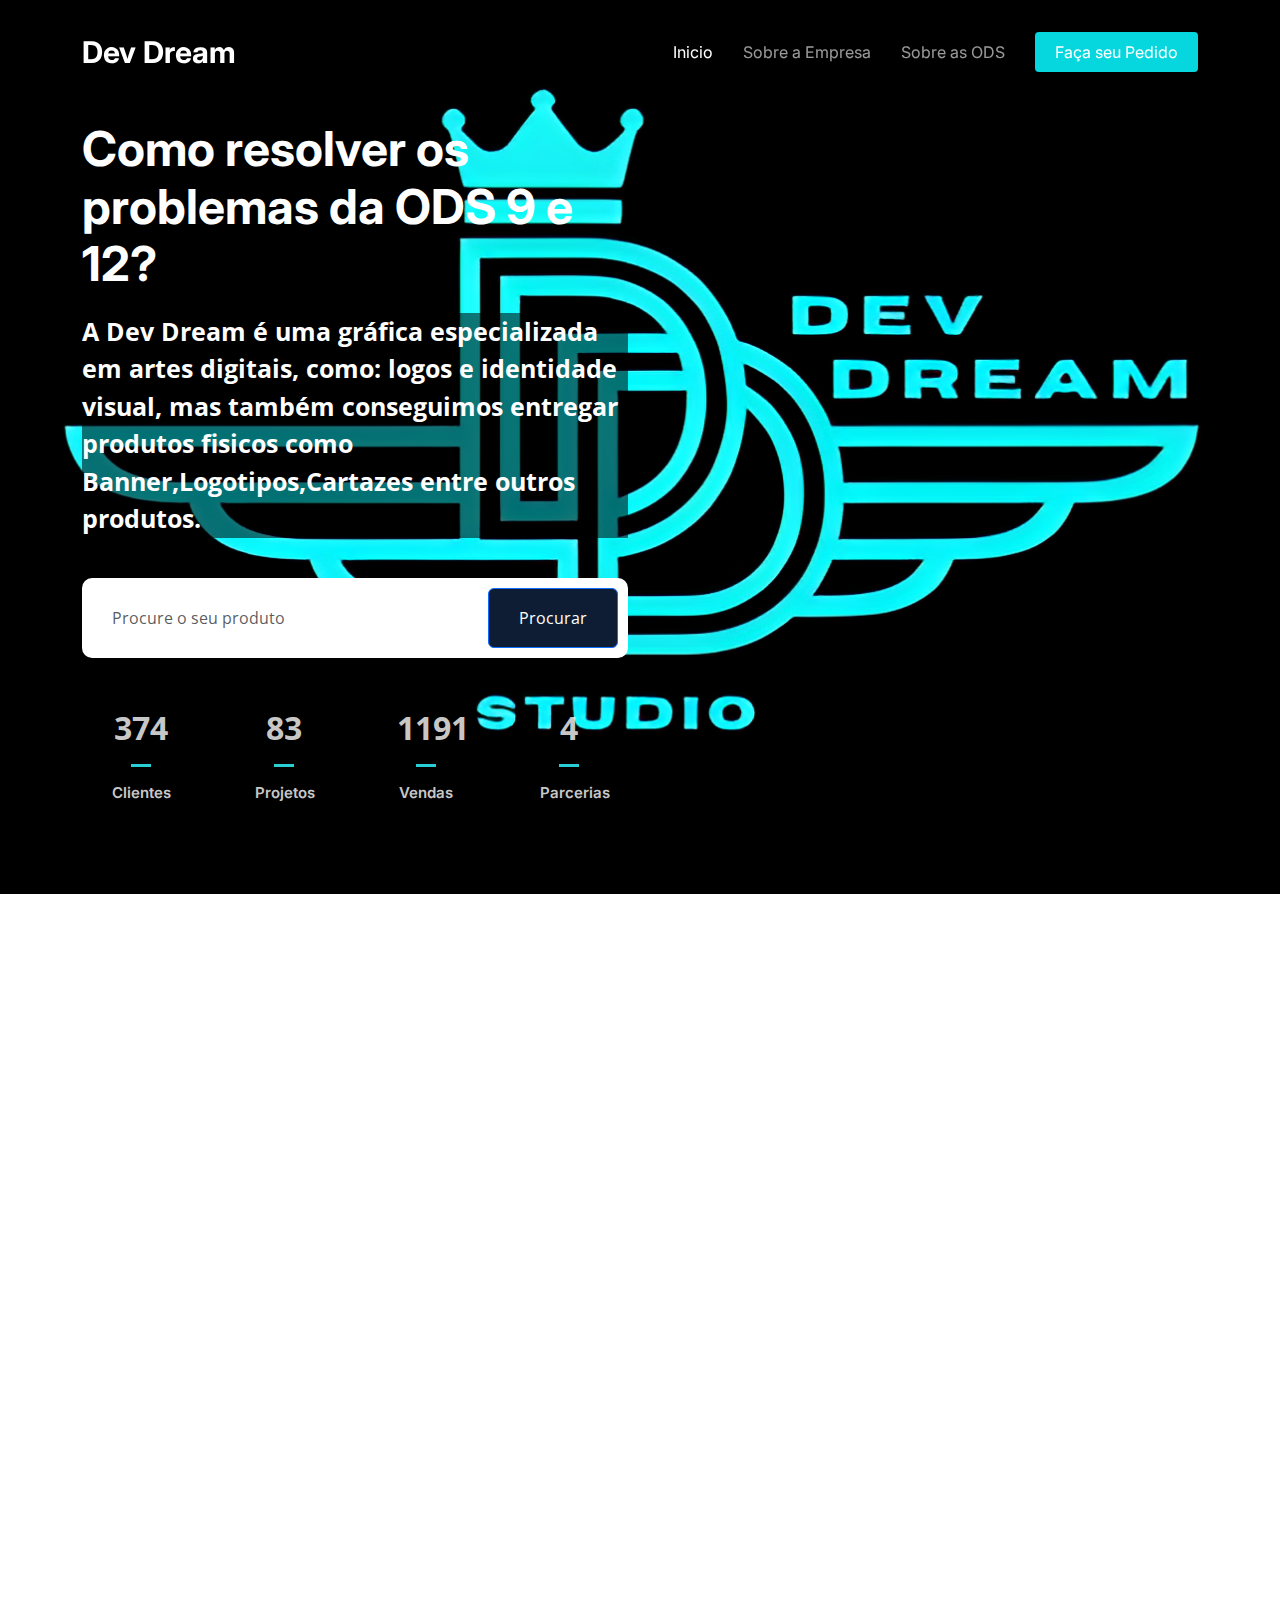
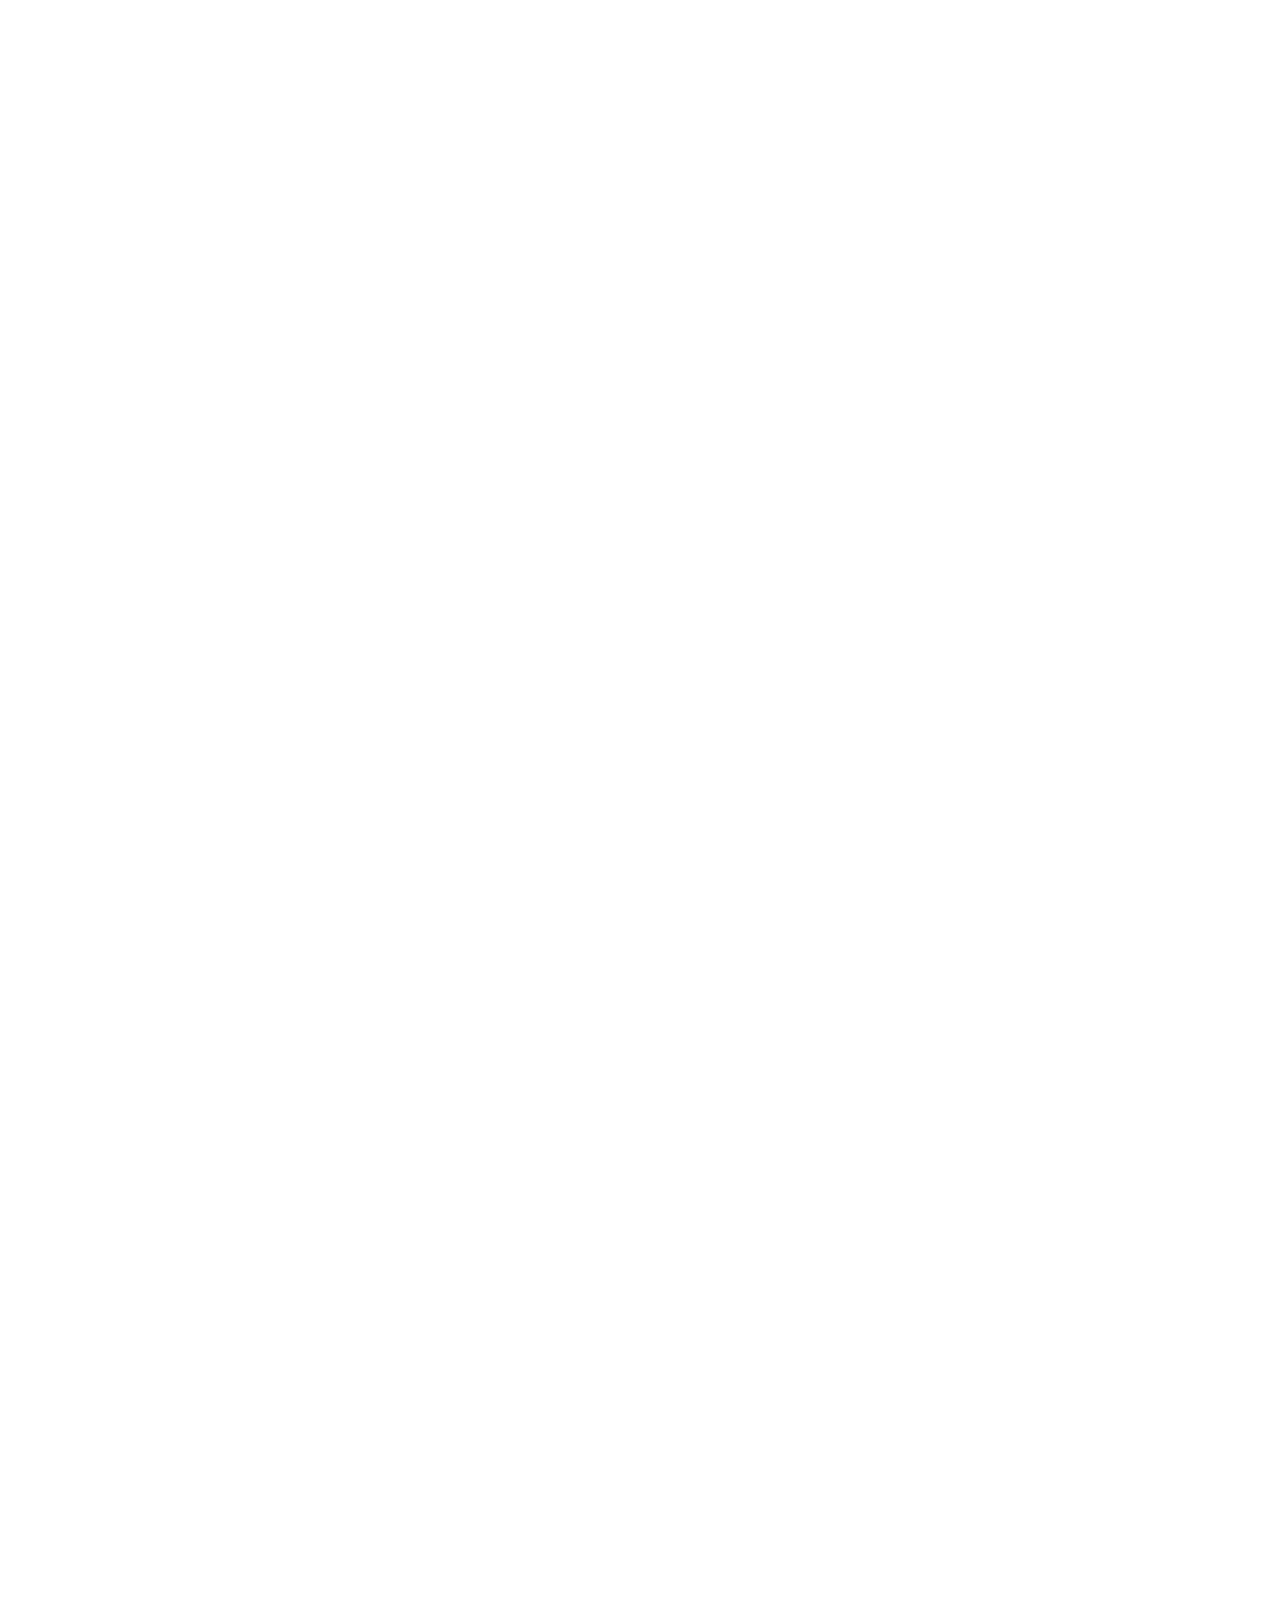
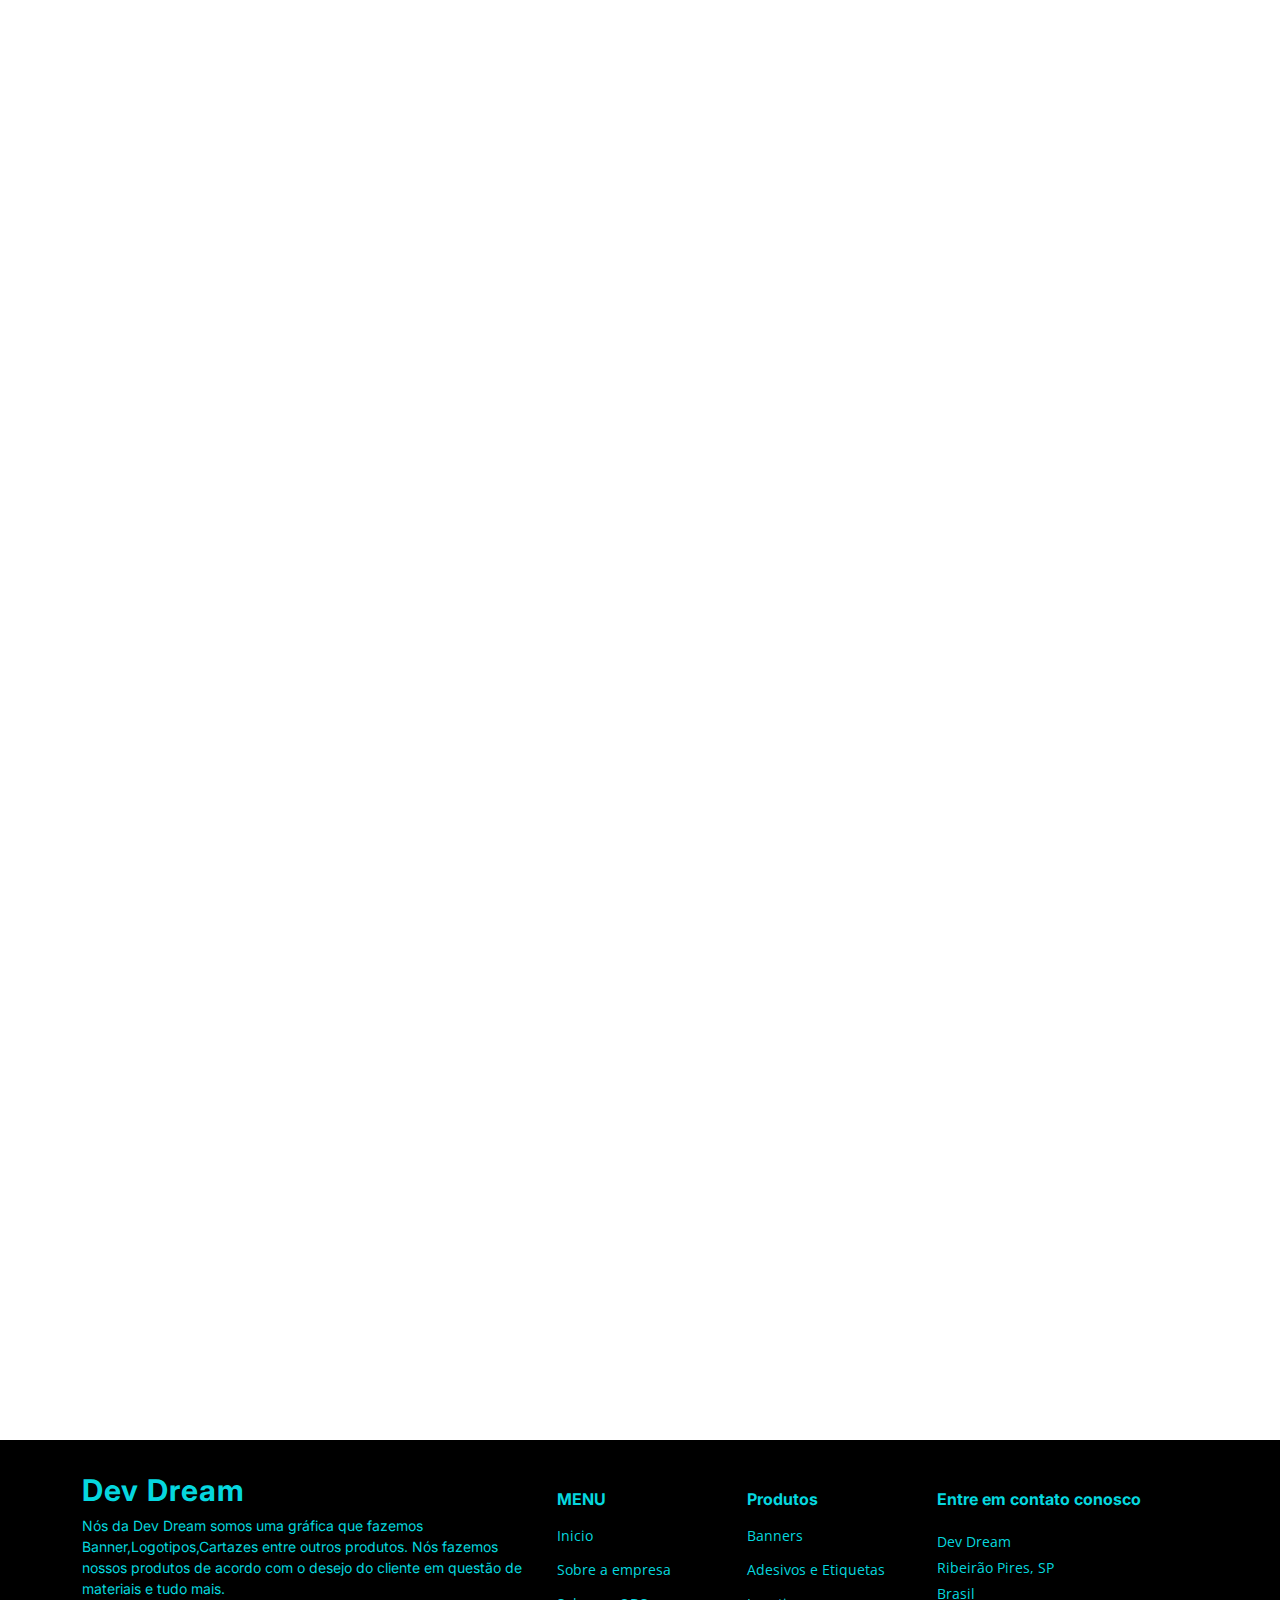
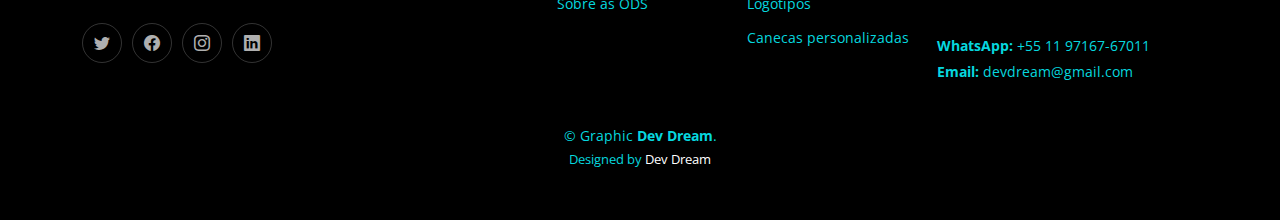
<file: index.html>
<!DOCTYPE html>
<html lang="en">

<head>
  <meta charset="utf-8">
  <meta content="width=device-width, initial-scale=1.0" name="viewport">

  <title>Dev  Dream </title>
  <meta content="" name="description">
  <meta content="" name="keywords">

  <!-- Favicons -->
  <link href="assets/img/Dev  Dreasm.png" rel="icon">
  <link href="assets/img/apple-touch-icon.png" rel="apple-touch-icon">

  <!-- Google Fonts -->
  <link rel="preconnect" href="https://fonts.googleapis.com">
  <link rel="preconnect" href="https://fonts.gstatic.com" crossorigin>
  <link href="https://fonts.googleapis.com/css2?family=Open+Sans:ital,wght@0,300;0,400;0,500;0,600;0,700;1,300;1,400;1,600;1,700&family=Poppins:ital,wght@0,300;0,400;0,500;0,600;0,700;1,300;1,400;1,500;1,600;1,700&family=Inter:ital,wght@0,300;0,400;0,500;0,600;0,700;1,300;1,400;1,500;1,600;1,700&display=swap" rel="stylesheet">

  <!-- Vendor CSS Files -->
  <link href="assets/vendor/bootstrap/css/bootstrap.min.css" rel="stylesheet">
  <link href="assets/vendor/bootstrap-icons/bootstrap-icons.css" rel="stylesheet">
  <link href="assets/vendor/fontawesome-free/css/all.min.css" rel="stylesheet">
  <link href="assets/vendor/glightbox/css/glightbox.min.css" rel="stylesheet">
  <link href="assets/vendor/swiper/swiper-bundle.min.css" rel="stylesheet">
  <link href="assets/vendor/aos/aos.css" rel="stylesheet">

  <!-- Template Main CSS File -->
  <link href="assets/css/main.css" rel="stylesheet">

  <!-- =======================================================
  * Template Name: Logis
  * Updated: Sep 18 2023 with Bootstrap v5.3.2
  * Template URL: https://bootstrapmade.com/logis-bootstrap-logistics-website-template/
  * Author: BootstrapMade.com
  * License: https://bootstrapmade.com/license/
  ======================================================== -->
</head>

<body>

  <!-- ======= Header ======= -->
  <header id="header" class="header d-flex align-items-center fixed-top">
    <div class="container-fluid container-xl d-flex align-items-center justify-content-between">

      <a href="index.html" class="logo d-flex align-items-center">
        <!-- Uncomment the line below if you also wish to use an image logo -->
        <!-- <img src="assets/img/logo.png" alt=""> -->
        <h1>Dev Dream</h1>
      </a>

      <i class="mobile-nav-toggle mobile-nav-show bi bi-list"></i>
      <i class="mobile-nav-toggle mobile-nav-hide d-none bi bi-x"></i>
      <nav id="navbar" class="navbar">
        <ul>
          <li><a href="index.html" class="active">Inicio</a></li>
          <li><a href="about.html">Sobre a Empresa</a></li>
          <li><a href="services.html">Sobre as ODS</a></li>
         <!--<li><a href="pricing.html">Pricing</a></li>--> 
          <li><a class="get-a-quote" href="get-a-quote.html">Faça seu Pedido</a></li>
        </ul>
      </nav><!-- .navbar -->

    </div>
  </header><!-- End Header -->
  <!-- End Header -->

  <!-- ======= Hero Section ======= -->
  <section id="hero" class="hero d-flex align-items-center">
    <div class="container">
      <div class="row gy-4 d-flex justify-content-between">
        <div class="col-lg-6 order-2 order-lg-1 d-flex flex-column justify-content-center">
          <h2 data-aos="fade-up"> Como resolver os  problemas da ODS 9 e 12?</h2>
          <p id="txt_Inicio"  data-aos="fade-up" data-aos-delay="100">A  Dev Dream é uma gráfica especializada em artes digitais, como: logos e identidade visual, mas também conseguimos entregar produtos fisicos como Banner,Logotipos,Cartazes entre outros produtos.</p>

          <form action="#" class="form-search d-flex align-items-stretch mb-3" data-aos="fade-up" data-aos-delay="200">
            <input type="text" class="form-control" placeholder="Procure o seu produto">
            <button type="submit" class="btn btn-primary">Procurar</button>
          </form>

          <div class="row gy-4" data-aos="fade-up" data-aos-delay="400">

            <div class="col-lg-3 col-6">
              <div class="stats-item text-center w-100 h-100">
                <span data-purecounter-start="0" data-purecounter-end="450" data-purecounter-duration="1" class="purecounter"></span>
                <p>Clientes</p>
              </div>
            </div><!-- End Stats Item -->

            <div class="col-lg-3 col-6">
              <div class="stats-item text-center w-100 h-100">
                <span data-purecounter-start="0" data-purecounter-end="100" data-purecounter-duration="1" class="purecounter"></span>
                <p>Projetos</p>
              </div>
            </div><!-- End Stats Item -->

            <div class="col-lg-3 col-6">
              <div class="stats-item text-center w-100 h-100">
                <span data-purecounter-start="0" data-purecounter-end="1453" data-purecounter-duration="1" class="purecounter"></span>
                <p>Vendas</p>
              </div>
            </div><!-- End Stats Item -->

            <div class="col-lg-3 col-6">
              <div class="stats-item text-center w-100 h-100">
                <span data-purecounter-start="0" data-purecounter-end="5" data-purecounter-duration="1" class="purecounter"></span>
                <p>Parcerias</p>
              </div>
            </div><!-- End Stats Item -->

          </div>
        </div>

      

      </div>
    </div>
  </section><!-- End Hero Section -->

  <main id="main">

    <!-- ======= Featured Services Section ======= -->
    <section id="featured-services" class="featured-services">
      <div class="container">

        <div class="row gy-4">

          <div class="col-lg-4 col-md-6 service-item d-flex" data-aos="fade-up">
            <div class="icon flex-shrink-0"><i class="fa-solid fa-cart-flatbed"></i></div>
            <div>
              <h4 class="title">Forma de fazer Pedido</h4>
              <p class="description">Temos 4  jeitos de fazer o seu  pedido. O 1° jeito é pessoalmente na nossa loja, 2° por via email, 3° por via Instagram e a 4° por via WhatsApp</p>
            </div>
          </div>
          <!-- End Service Item -->

          <div class="col-lg-4 col-md-6 service-item d-flex" data-aos="fade-up" data-aos-delay="100">
            <div class="icon flex-shrink-0"><i class="fa-solid fa-truck"></i></div>
            <div>
              <h4 class="title">Entrega de produto</h4>
              <p class="description">Entregamos o seu produto por via Correios ou Jadlog, que são as transportadoras que nós trabalhamos.</p>
            </div>
          </div><!-- End Service Item -->

          <div class="col-lg-4 col-md-6 service-item d-flex" data-aos="fade-up" data-aos-delay="200">
            <div class="icon flex-shrink-0"><i class="fa-solid fa-truck-ramp-box"></i></div>
            <div>
              <h4 class="title">Retira de produto</h4>
              <p class="description">Para você retirar o  seu produto na loja é só vir até nossa loja que está localizada na R. Bélgica Nº 88.</p>
            </div>
          </div><!-- End Service Item -->

        </div>

      </div>
    </section><!-- End Featured Services Section -->

    <!-- ======= About Us Section ======= -->
    <section id="about" class="about pt-0">
      <div class="container" data-aos="fade-up">

        <div class="row gy-4">
          <div class="col-lg-6 position-relative align-self-start order-lg-last order-first">
            <img src="assets/img/desct  car.png" class="img-fluid" alt="">
            <a href="https://youtu.be/yaLirMkp2aI?si=I3hZlPr6_0YGDxtO" class="glightbox play-btn"></a>
          </div>
          <div class="col-lg-6 content order-last  order-lg-first">
            <h3>Produto mais desejado</h3>
            <p>
              Nosso  produto  mais desejado aqui na nossa  loja é  os  cartões de visistas pois muitos dos  nossos  clientes  usam isso  para  sair divulgando  a sua empresa em qualquer lugar, usam isso com  o meio de  Marketing.
            </p>
            <p>
              <i class="bi bi-arrow-down-short"></i>
              Veja a baixo  os  mais desejados
            </p>
            <ul>
              <li data-aos="fade-up" data-aos-delay="100">
                <i class="bi bi-card-heading"></i>
                <div>
                  <h5>Cartão de visita Criativo</h5>
                  <p>Cartões de visitas criativos, com informações claras e bem produzidos podem ser um grande diferencial para seu negócio. Temos muitas opções de papéis e acabamentos para adequar ao perfil de cada tipo de negócio. É muito importante pensar bem na imagem de sua empresa ou negócio antes de escolher qual cartão de visita irá utilizar. Pense como se este cartão fosse uma extensão do seu negócio, ele será a forma como as pessoas vão se lembrar e associar a sua imagem.</p>
                </div>
              </li>
              <li data-aos="fade-up" data-aos-delay="200">
                <i class="bi bi-card-text"></i>
                <div>
                  <h5>Cartão de visita sem verniz</h5>
                  <p>Cartões de visita sem verniz são melhores para grandes tiragens e distribuição em massa, sempre mantendo a qualidade de arte e impressão. Pense muito bem na mensagem que quer transmitir com este produto, isto será crucial para que possa decidir qual modelo utilizar. O cartao de visita sem verniz é muito utilizado por prestadores de serviços, é produzido em papel couchê liso que permite anotações e orçamentos complementares no momento da venda.</p>
                </div>
              </li>
              <li data-aos="fade-up" data-aos-delay="300">
                <i class="bi bi-card-list"></i>
                <div>
                  <h5>Cartão de visita couchê</h5>
                  <p>Cartão de visita couchê é com o verniz localizado é recomendada para o público mais exigente. São produzidos em papel couchê 300g com impressão offset colorida frente e verso com aplicação de uma camada de plástico fosco, também chamada de laminação BOPP fosca. Antes do processo final, aplicamos uma camada de verniz localizado, isto possibilita dar brilho em áreas específicas do seu cartão previamente escolhida por você (geralmente aplicado no logo). Este modelo é muito utilizado por executivos e grandes escritórios, uma arte bem desenvolvida é fundamental para realçar o aspecto de requinte e sofisticação que o verniz localizado proporciona. Mas fique tranquilo, cuidamos desta parte para você!</p>
                </div>
              </li>
            </ul>
          </div>
        </div>

      </div>
    </section><!-- End About Us Section -->

    <!-- ======= Services Section ======= -->
    <section id="service" class="services pt-0">
      <div class="container" data-aos="fade-up">

        <div class="section-header">
          <span>Produtos</span>
          <h2>Produtos</h2>

        </div>

        <div class="row gy-4">

          <div class="col-lg-4 col-md-6" data-aos="fade-up" data-aos-delay="100">
            <div class="card">
              <div class="card-img">
                <img src="assets/img/desct  car.png" alt="" class="img-fluid">
              </div>
              <h3><a href="" class="">Cartões de visita</a></h3>
            </div>
          </div><!-- End Card Item -->

          <div class="col-lg-4 col-md-6" data-aos="fade-up" data-aos-delay="200">
            <div class="card">
              <div class="card-img">
                <img src="assets/img/destacu.png" alt="" class="img-fluid">
              </div>
              <h3><a href="" class="">Adesivos e Etiquetas</a></h3>
            </div>
          </div><!-- End Card Item -->

          <div class="col-lg-4 col-md-6" data-aos="fade-up" data-aos-delay="300">
            <div class="card">
              <div class="card-img">
                <img src="assets/img/destc canse.png" alt="" class="img-fluid">
              </div>
              <h3><a href="" class="">Canecas</a></h3>
            </div>
          </div><!-- End Card Item -->

          <div class="col-lg-4 col-md-6" data-aos="fade-up" data-aos-delay="400">
            <div class="card">
              <div class="card-img">
                <img src="assets/img/banner.png" alt="" class="img-fluid">
              </div>
              <h3><a href="" class="">Banners</a></h3>
            </div>
          </div><!-- End Card Item -->

        </div>

      </div>
    </section><!-- End Services Section -->

    

    <!-- ======= Pricing Section ======= -->
    <section id="pricing" class="pricing pt-0">
      <div class="container" data-aos="fade-up">

        <div class="section-header">
          <span>Preços</span>
          <h2>Preços</h2>

        </div>
        
        <div class="row gy-4">

          <div class="col-lg-4" data-aos="fade-up" data-aos-delay="100">
            <div class="pricing-item">
              <h3>Canecas</h3>
              <h4><sup>R$</sup>-<span></h4>
              <ul>
                <li><i class="bi bi-check"></i> Do  jeito que o cliente quer</li>
              </ul>
              <a href="get-a-quote.html" class="buy-btn">Compre agora</a>
            </div>
          </div><!-- End Pricing Item -->

          <div class="col-lg-4" data-aos="fade-up" data-aos-delay="200">
            <div class="pricing-item ">
              <h3>Banners</h3>
              <h4><sup>R$</sup>-<span> / Depende do tamanho do Banner</span></h4>
              <ul>
                <li><i class="bi bi-check"></i> Do  jeito que o cliente quer</li>
              </ul>
              <a href="get-a-quote.html" class="buy-btn">Compre agora</a>
            </div>
          </div><!-- End Pricing Item -->

          <div class="col-lg-4" data-aos="fade-up" data-aos-delay="300">
            <div class="pricing-item">
              <h3>Adesivos e Etiquetas</h3>
              <h4><sup>R$</sup>-<span> / Depende da Quantidade de Adesivos e Etiquetas</span></h4>
              <ul>
                <li><i class="bi bi-check"></i> Do  jeito que o cliente quer</li>
              </ul>
              <a href="get-a-quote.html" class="buy-btn">Compre agora</a>
            </div>
          </div><!-- End Pricing Item -->

        </div>

      </div>
    </section><!-- End Pricing Section -->

   

    <!-- ======= Frequently Asked Questions Section ======= -->
    <section id="faq" class="faq">
      <div class="container" data-aos="fade-up">

        <div class="section-header">
          <span>Perguntas Frequentes</span>
          <h2>Perguntas Frequentes</h2>

        </div>

        <div class="row justify-content-center" data-aos="fade-up" data-aos-delay="200">
          <div class="col-lg-10">

            <div class="accordion accordion-flush" id="faqlist">

              <div class="accordion-item">
                <h3 class="accordion-header">
                  <button class="accordion-button collapsed" type="button" data-bs-toggle="collapse" data-bs-target="#faq-content-1">
                    <i class="bi bi-question-circle question-icon"></i>
                    Quais tipos de produtos de impressão a gráfica oferece?
                  </button>
                </h3>
                <div id="faq-content-1" class="accordion-collapse collapse" data-bs-parent="#faqlist">
                  <div class="accordion-body">
                    Nossa gráfica oferece uma ampla variedade de produtos de impressão, incluindo cartões de visita, folhetos, banners, adesivos personalizados, cartazes, canecas  personalizadas, Logotipos e muito mais. Estamos preparados para atender às suas necessidades de impressão.
                  </div>
                </div>
              </div><!-- # Faq item-->

              <div class="accordion-item">
                <h3 class="accordion-header">
                  <button class="accordion-button collapsed" type="button" data-bs-toggle="collapse" data-bs-target="#faq-content-2">
                    <i class="bi bi-question-circle question-icon"></i>
                    Como faço para solicitar um orçamento para um projeto de impressão personalizado?
                  </button>
                </h3>
                <div id="faq-content-2" class="accordion-collapse collapse" data-bs-parent="#faqlist">
                  <div class="accordion-body">
                    Para solicitar um orçamento, você pode entrar em contato conosco por telefone, e-mail, WhatsApp, Instagram e pessoalmentena nossa loja.E temos nosso formulário de solicitação de orçamento em nosso site. Certifique-se de nos fornecer detalhes específicos sobre seu projeto, como tipo de impressão, quantidade, tamanho e quaisquer requisitos especiais. Nossa equipe ficará feliz em fornecer um orçamento personalizado para atender às suas necessidades.
                  </div>
                </div>
            </div>
            <div class="accordion-item">
              <h3 class="accordion-header">
                <button class="accordion-button collapsed" type="button" data-bs-toggle="collapse" data-bs-target="#faq-content-3">
                  <i class="bi bi-question-circle question-icon"></i>
                  Onde entra as questões da ODS?
                </button>
              </h3>
              <div id="faq-content-3" class="accordion-collapse collapse" data-bs-parent="#faqlist">
                <div class="accordion-body">
                  Nossa gráfica está comprometida com os ODS 9 e 12, buscando uma abordagem sustentável em todas as nossas operações. Aqui estão algumas maneiras pelas quais contribuímos para esses objetivos.
                </div>
              </div>
          </div>
          </div>
        </div>
      </div>
    </section><!-- End Frequently Asked Questions Section -->

  </main><!-- End #main -->

  <!-- ======= Footer ======= -->
  <footer id="footer" class="footer">

    <div class="container">
      <div class="row gy-4">
        <div class="col-lg-5 col-md-12 footer-info">
          <a href="index.html" class="logo d-flex align-items-center">
            <span>Dev Dream</span>
          </a>
          <p>Nós da Dev Dream somos uma gráfica que fazemos Banner,Logotipos,Cartazes entre outros produtos. Nós fazemos nossos produtos de acordo com o desejo do cliente em questão de materiais e tudo mais.</p>
          <div class="social-links d-flex mt-4">
            <a href="#" class="twitter"><i class="bi bi-twitter"></i></a>
            <a href="#" class="facebook"><i class="bi bi-facebook"></i></a>
            <a href="https://www.instagram.com/devdreamstudio/" class="instagram"><i class="bi bi-instagram"></i></a>
            <a href="#" class="linkedin"><i class="bi bi-linkedin"></i></a>
          </div>
        </div>

        <div class="col-lg-2 col-6 footer-links">
          <h4>MENU</h4>
          <ul>
            <li><a href="#">Inicio</a></li>
            <li><a href="about.html">Sobre a empresa</a></li>
            <li><a href="services.html">Sobre as ODS</a></li>
          </ul>
        </div>

        <div class="col-lg-2 col-6 footer-links">
          <h4>Produtos</h4>
          <ul>
            <li><a href="#">Banners</a></li>
            <li><a href="#">Adesivos e Etiquetas</a></li>
            <li><a href="#">Logotipos</a></li>
            <li><a href="#">Canecas personalizadas</a></li>
          </ul>
        </div>

        <div class="col-lg-3 col-md-12 footer-contact text-center text-md-start">
          <h4>Entre em contato conosco</h4>
          <p>
           Dev Dream <br>
            Ribeirão Pires, SP <br>
            Brasil <br><br>
            <strong>WhatsApp:</strong> +55 11 97167-67011<br>
            <strong>Email:</strong> devdream@gmail.com<br>
          </p>

        </div>

      </div>
    </div>

    <div class="container mt-4">
      <div class="copyright">
        &copy; Graphic <strong><span>Dev Dream</span></strong>. 
      </div>
      <div class="credits">
        <!-- All the links in the footer should remain intact. -->
        <!-- You can delete the links only if you purchased the pro version. -->
        <!-- Licensing information: https://bootstrapmade.com/license/ -->
        <!-- Purchase the pro version with working PHP/AJAX contact form: https://bootstrapmade.com/logis-bootstrap-logistics-website-template/ -->
        Designed by <a href="https://bootstrapmade.com/">Dev Dream</a>
      </div>
    </div>

  </footer><!-- End Footer -->
  <!-- End Footer -->

  <a href="#" class="scroll-top d-flex align-items-center justify-content-center"><i class="bi bi-arrow-up-short"></i></a>

  <div id="preloader"></div>

  <!-- Vendor JS Files -->
  <script src="assets/vendor/bootstrap/js/bootstrap.bundle.min.js"></script>
  <script src="assets/vendor/purecounter/purecounter_vanilla.js"></script>
  <script src="assets/vendor/glightbox/js/glightbox.min.js"></script>
  <script src="assets/vendor/swiper/swiper-bundle.min.js"></script>
  <script src="assets/vendor/aos/aos.js"></script>
  <script src="assets/vendor/php-email-form/validate.js"></script>

  <!-- Template Main JS File -->
  <script src="assets/js/main.js"></script>

</body>

</html>
</file>
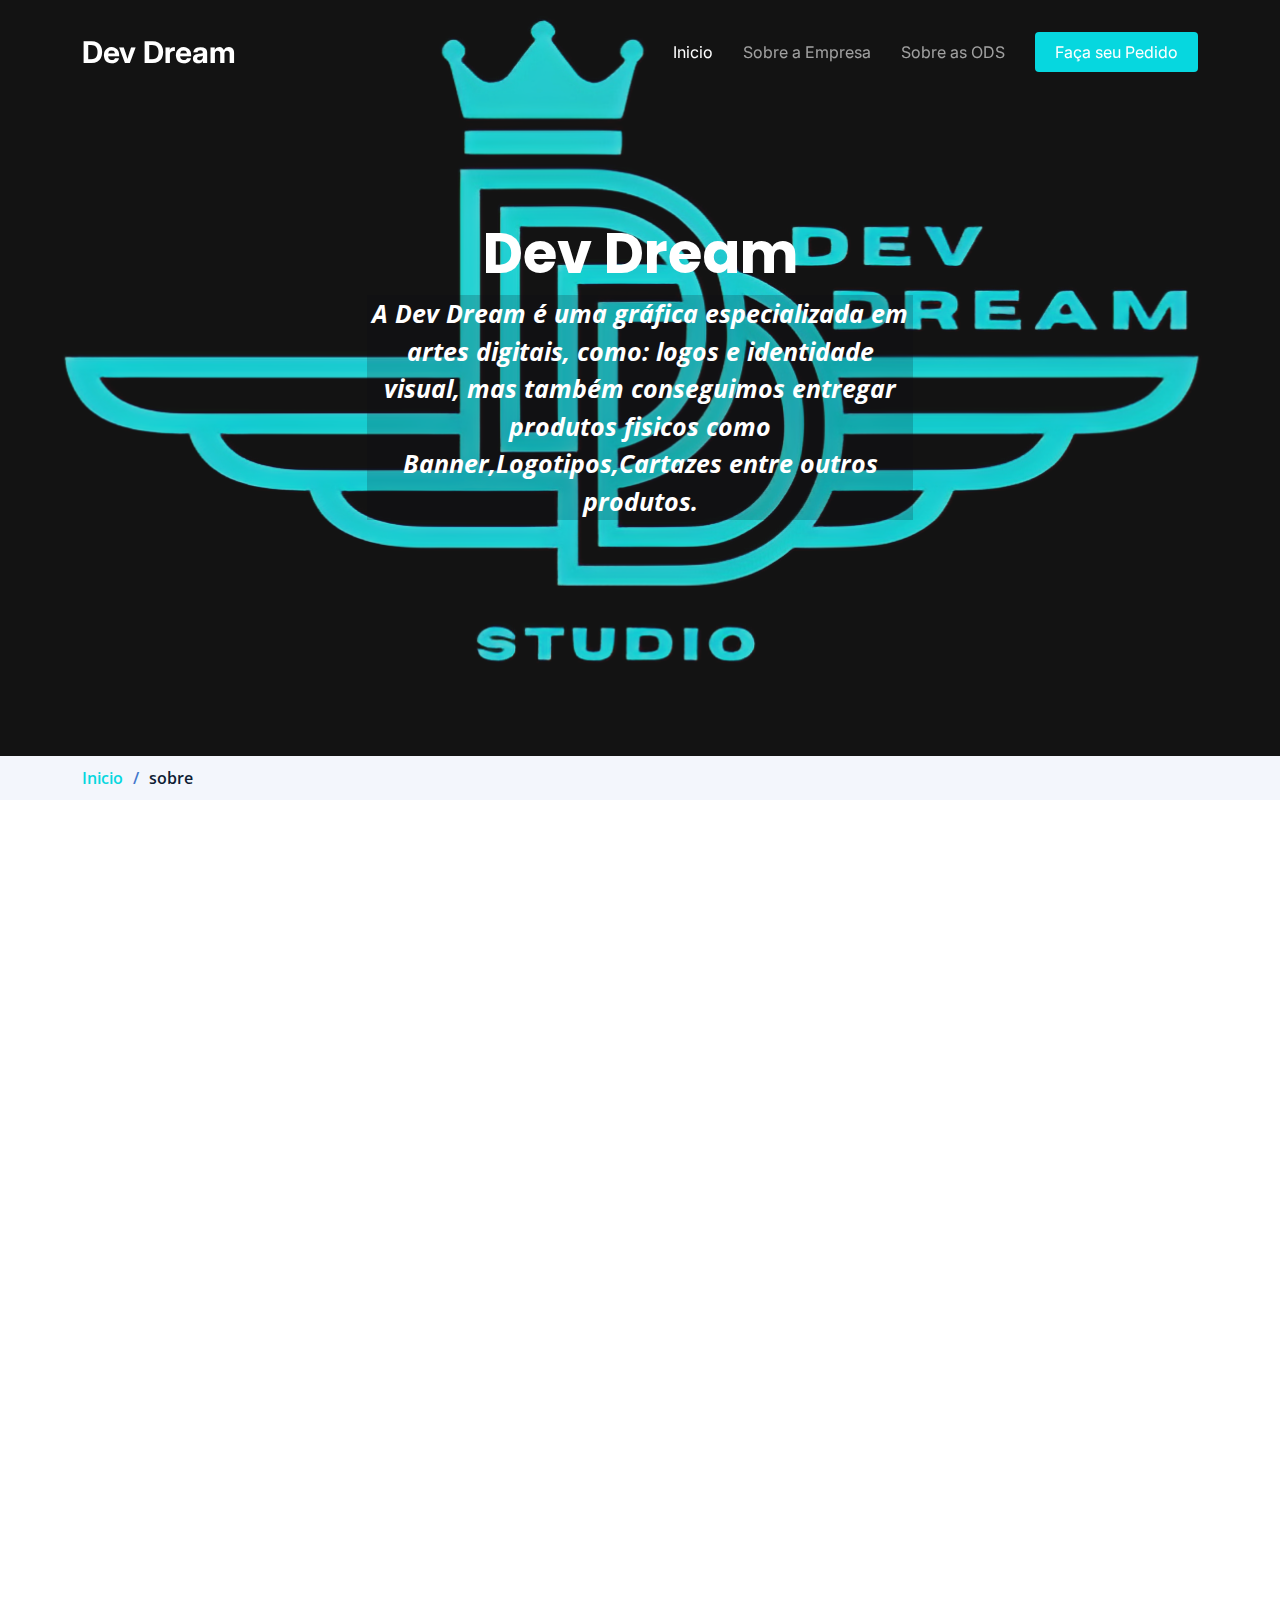
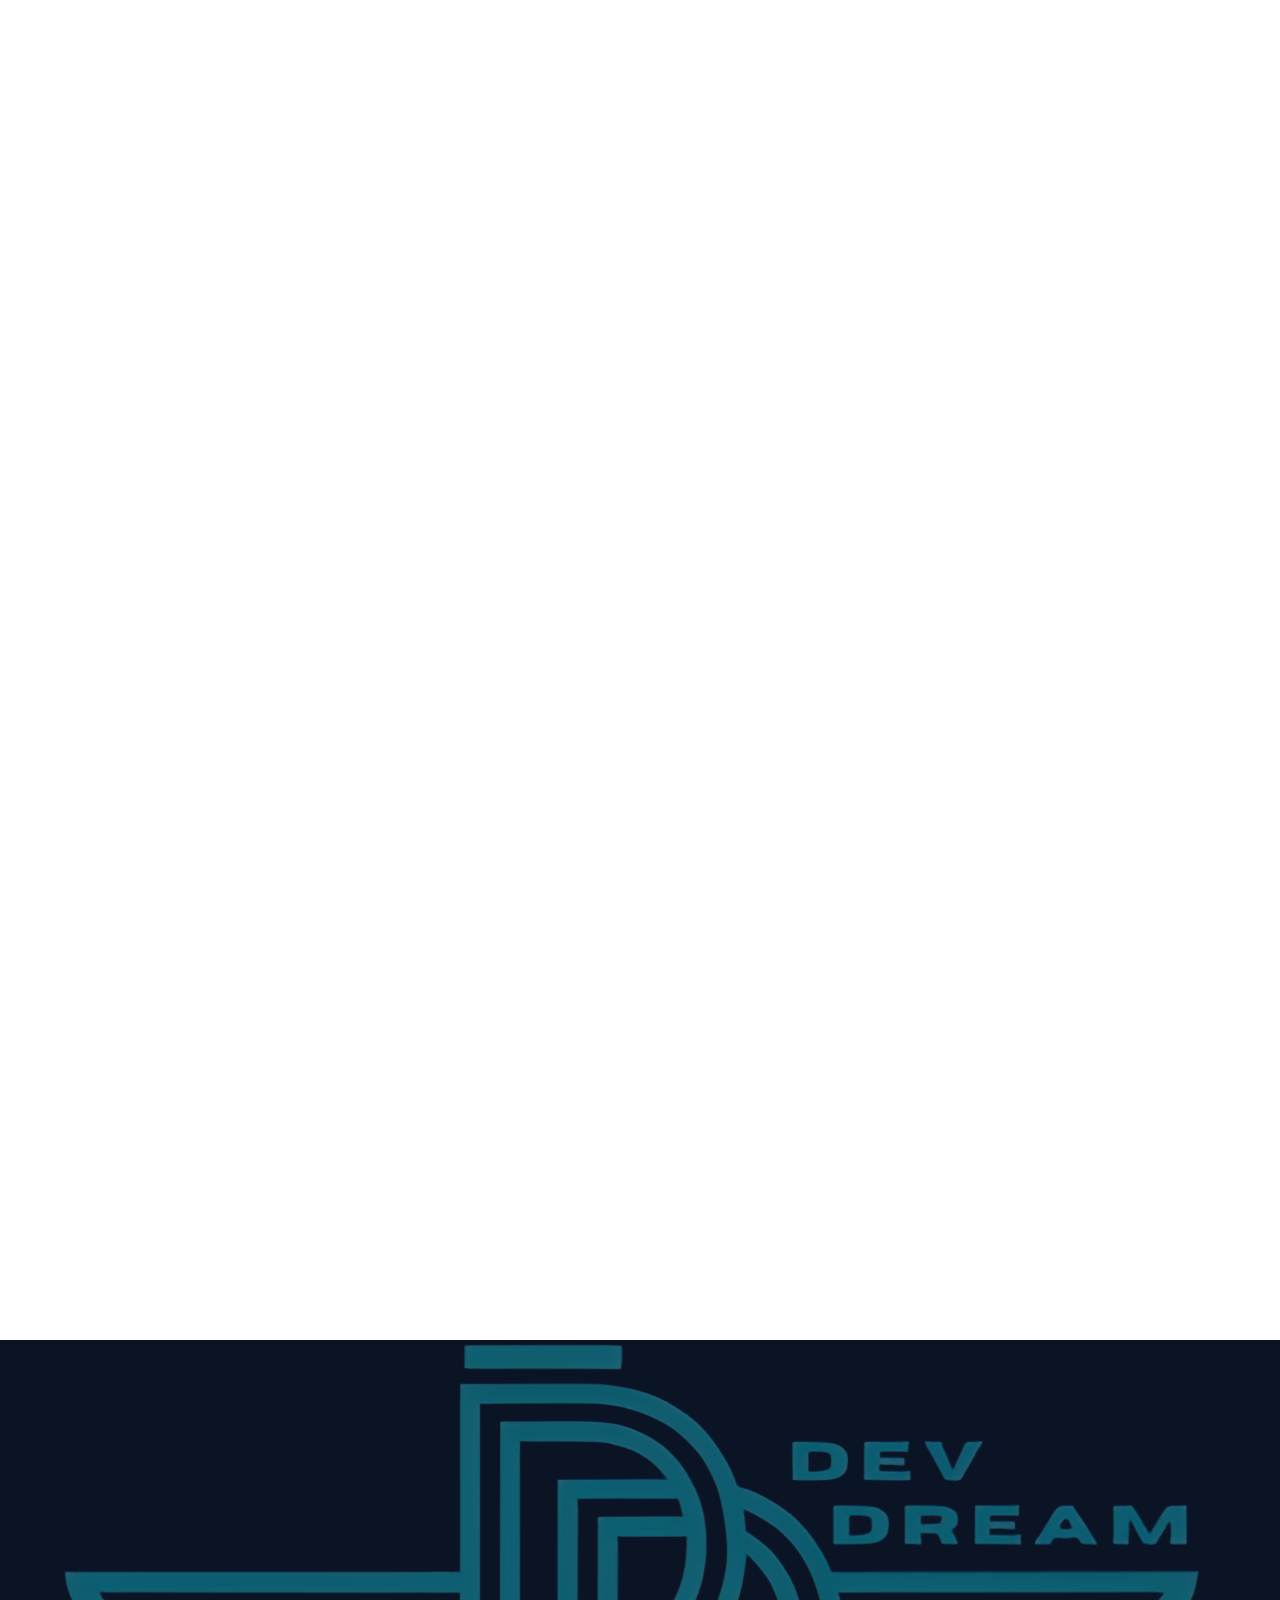
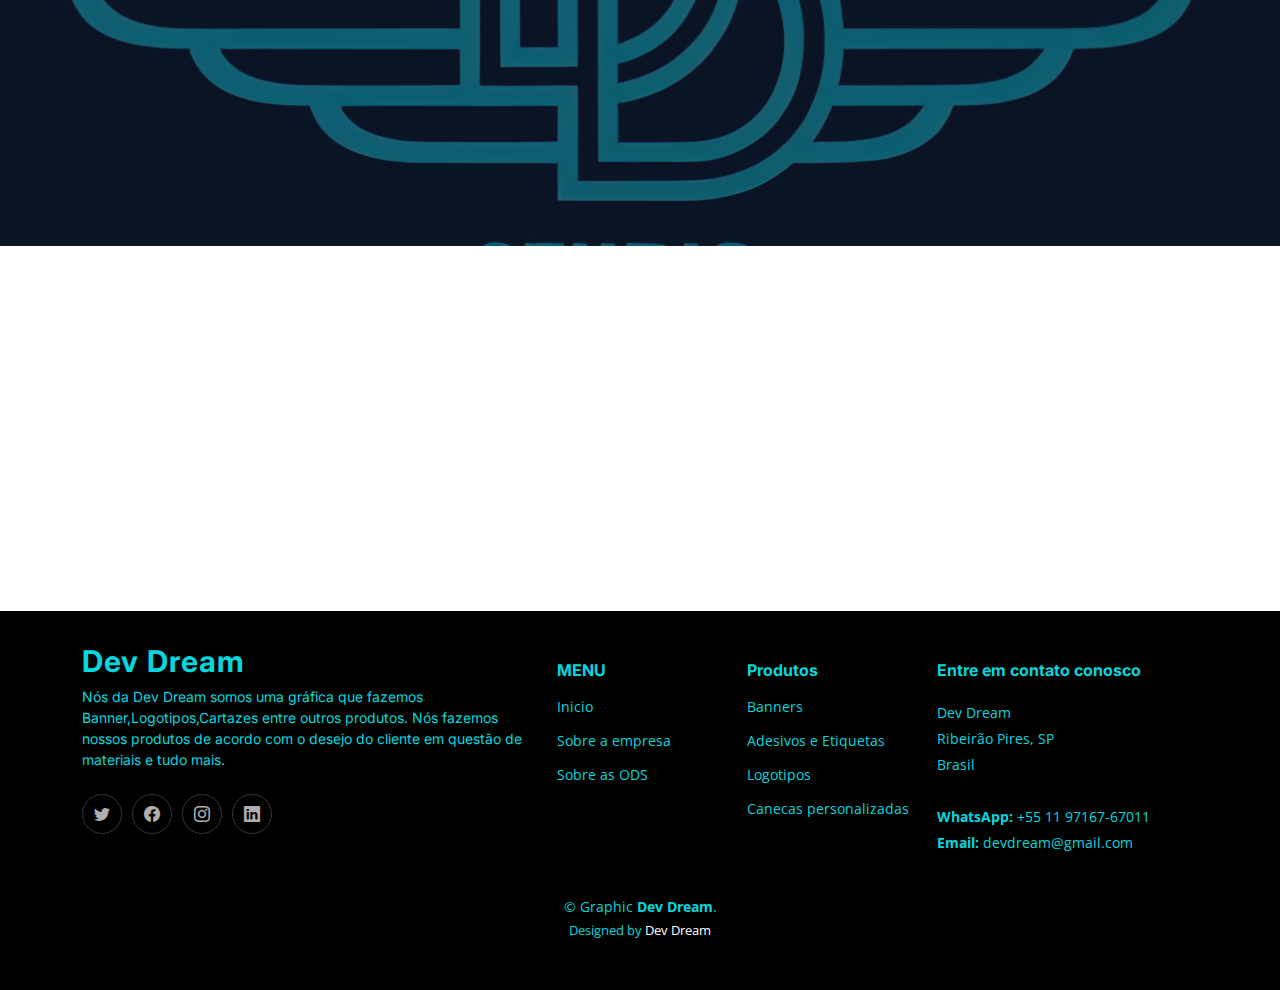
<file: about.html>
<!DOCTYPE html>
<html lang="en">

<head>
  <meta charset="utf-8">
  <meta content="width=device-width, initial-scale=1.0" name="viewport">

  <title>Sobre a empresa</title>
  <meta content="" name="description">
  <meta content="" name="keywords">

  <!-- Favicons -->
  <link href="assets/img/Dev  Dreasm.png" rel="icon">
  <link href="assets/img/apple-touch-icon.png" rel="apple-touch-icon">

  <!-- Google Fonts -->
  <link rel="preconnect" href="https://fonts.googleapis.com">
  <link rel="preconnect" href="https://fonts.gstatic.com" crossorigin>
  <link href="https://fonts.googleapis.com/css2?family=Open+Sans:ital,wght@0,300;0,400;0,500;0,600;0,700;1,300;1,400;1,600;1,700&family=Poppins:ital,wght@0,300;0,400;0,500;0,600;0,700;1,300;1,400;1,500;1,600;1,700&family=Inter:ital,wght@0,300;0,400;0,500;0,600;0,700;1,300;1,400;1,500;1,600;1,700&display=swap" rel="stylesheet">

  <!-- Vendor CSS Files -->
  <link href="assets/vendor/bootstrap/css/bootstrap.min.css" rel="stylesheet">
  <link href="assets/vendor/bootstrap-icons/bootstrap-icons.css" rel="stylesheet">
  <link href="assets/vendor/fontawesome-free/css/all.min.css" rel="stylesheet">
  <link href="assets/vendor/glightbox/css/glightbox.min.css" rel="stylesheet">
  <link href="assets/vendor/swiper/swiper-bundle.min.css" rel="stylesheet">
  <link href="assets/vendor/aos/aos.css" rel="stylesheet">

  <!-- Template Main CSS File -->
  <link href="assets/css/main.css" rel="stylesheet">

  <!-- =======================================================
  * Template Name: Logis
  * Updated: Sep 18 2023 with Bootstrap v5.3.2
  * Template URL: https://bootstrapmade.com/logis-bootstrap-logistics-website-template/
  * Author: BootstrapMade.com
  * License: https://bootstrapmade.com/license/
  ======================================================== -->
</head>

<body>
<!-- ======= Header ======= -->
<header id="header" class="header d-flex align-items-center fixed-top">
  <div class="container-fluid container-xl d-flex align-items-center justify-content-between">

    <a href="index.html" class="logo d-flex align-items-center">
      <!-- Uncomment the line below if you also wish to use an image logo -->
      <!-- <img src="assets/img/logo.png" alt=""> -->
      <h1 id="sobre2">Dev Dream</h1>
    </a>

    <i class="mobile-nav-toggle mobile-nav-show bi bi-list"></i>
    <i class="mobile-nav-toggle mobile-nav-hide d-none bi bi-x"></i>
    <nav id="navbar" class="navbar">
      <ul>
        <li><a href="index.html" class="active">Inicio</a></li>
        <li><a href="about.html">Sobre a Empresa</a></li>
        <li><a href="services.html">Sobre as ODS</a></li>
       <!--<li><a href="pricing.html">Pricing</a></li>--> 
        <li><a class="get-a-quote" href="get-a-quote.html">Faça seu Pedido</a></li>
      </ul>
    </nav><!-- .navbar -->

  </div>
</header><!-- End Header -->
<!-- End Header -->


  <main id="main">

    <!-- ======= Breadcrumbs ======= -->
    <div class="breadcrumbs">
      <div class="page-header d-flex align-items-center" style="background-image: url('assets/img/DevDream\ \(1\).png');">
        <div class="container position-relative">
          <div class="row d-flex justify-content-center">
            <div class="col-lg-6 text-center">  
              <h2>Dev  Dream</h2>
              <p id="sobre">A  Dev Dream é uma gráfica especializada em artes digitais, como: logos e identidade visual, mas também conseguimos entregar produtos fisicos como Banner,Logotipos,Cartazes entre outros produtos.
              </p>
            </div>
          </div>
        </div>
      </div>
      <nav>
        <div class="container">
          <ol>
            <li><a href="index.html">Inicio</a></li>
            <li>sobre</li>
          </ol>
        </div>
      </nav>
    </div><!-- End Breadcrumbs -->

    <!-- ======= About Us Section ======= -->
    <section id="about" class="about">
      <div class="container" data-aos="fade-up">

        <div class="row gy-4">
          <div class="col-lg-6 position-relative align-self-start order-lg-last order-first ">
            <img src="assets/img/DevDream (1).png" class="img-fluid" alt="">
          </div>
          <div class="col-lg-6 content order-last  order-lg-first text-md-center">
            <h3>Dev Dream</h3>
            <p>
              A  Dev Dream é uma gráfica especializada em artes digitais, como: logos e identidade visual, mas também conseguimos entragar produtos fisicos como Banner,Logotipos,Cartazes entre outros produtos.
              Fundada em 2023 por Gustavo Pimentel e Harley dos Santos, a Dev Dream é uma gráfica focada em design e impressão de alta qualidade. Especializada em atender startups e empresas de tecnologia, eles transformam sonhos criativos em realidade.
            </p>
          </div>
        </div>

      </div>
    </section><!-- End About Us Section -->

    <!-- ======= Stats Counter Section ======= -->
    <section id="stats-counter" class="stats-counter pt-0">
      <div class="container" data-aos="fade-up">

        <div class="row gy-4">

          <div class="col-lg-3 col-md-6">
            <div class="stats-item text-center w-100 h-100">
              <span data-purecounter-start="0" data-purecounter-end="450" data-purecounter-duration="1" class="purecounter"></span>
              <p>cliente</p>
            </div>
          </div><!-- End Stats Item -->

          <div class="col-lg-3 col-md-6">
            <div class="stats-item text-center w-100 h-100">
              <span data-purecounter-start="0" data-purecounter-end="100" data-purecounter-duration="1" class="purecounter"></span>
              <p>Projetos</p>
            </div>
          </div><!-- End Stats Item -->

          <div class="col-lg-3 col-md-6">
            <div class="stats-item text-center w-100 h-100">
              <span data-purecounter-start="0" data-purecounter-end="1453" data-purecounter-duration="1" class="purecounter"></span>
              <p>Vendas</p>
            </div>
          </div><!-- End Stats Item -->

          <div class="col-lg-3 col-md-6">
            <div class="stats-item text-center w-100 h-100">
              <span data-purecounter-start="0" data-purecounter-end="5" data-purecounter-duration="1" class="purecounter"></span>
              <p>Parcerias</p>
            </div>
          </div><!-- End Stats Item -->

        </div>

      </div>
    </section><!-- End Stats Counter Section -->

    <!-- ======= Our Team Section ======= -->
    <section id="team" class="team pt-0">
      <div class="container" data-aos="fade-up">

        <div class="section-header">
          <span>Membros</span>
          <h2>Membros</h2>

        </div>

        <div class="row" data-aos="fade-up" data-aos-delay="100">

          <div class="col-lg-4 col-md-6 d-flex">
            <div class="member">
              <img src="assets/img/team/hyarley.jpg" class="img-fluid" alt="">
              <div class="member-content">
                <h4>Harley Collor</h4>
                <span>CEO da Dev Dream</span>
                <p>
                  Fundador da Dev  Dream junto  com o Gustavo.
                </p>
                <div class="social">
                  
                  <a href="https://www.instagram.com/harleycollor/"><i class="bi bi-instagram"></i></a>
              
                </div>
              </div>
            </div>
          </div><!-- End Team Member -->

          <div class="col-lg-4 col-md-6 d-flex">
            <div class="member">
              <img src="assets/img/team/gustaveira.png" class="img-fluid" alt="">
              <div class="member-content">
                <h4>Gustavo Pimentel</h4>
                <span>CEO da Dev Dream</span>
                <p>
                  Fundador da Dev  Dream junto  com o Harley.
                </p>
                <div class="social">
               
                  <a href="https://www.instagram.com/gustxvo.pimentel/"><i class="bi bi-instagram"></i></a>
              
                </div>
              </div>
            </div>
          </div><!-- End Team Member -->

          <div class="col-lg-4 col-md-6 d-flex">
            <div class="member">
              <img src="assets/img/team/WhatsApp Image 2023-09-23 at 16.36.37.jpeg" class="img-fluid" alt="">
              <div class="member-content">
                <h4>Arthur Gaspar Mari</h4>
                <span>Coordenador de Logística</span>
                
                <div class="social">
                  
                  <a href="https://www.instagram.com/art_.gmari/"><i class="bi bi-instagram"></i></a>
                  
                </div>
              </div>
            </div>
          </div><!-- End Team Member -->
          <div class="col-lg-4 col-md-6 d-flex">
            <div class="member">
              <img src="assets/img/team/alves.png" class="img-fluid" alt="">
              <div class="member-content">
                <h4>Gabriel Alves</h4>
                <span>Analista de Logística de Transporte</span>
                
                <div class="social">
            
                  <a href="https://www.instagram.com/eaealvesx_/"><i class="bi bi-instagram"></i></a>
                 
                </div>
              </div>
            </div>
          </div><!-- End Team Member -->

        </div>

      </div>
    </section><!-- End Our Team Section -->

     <!-- ======= Testimonials Section ======= -->
     <section id="testimonials" class="testimonials">
      <div class="container">

        <div class="slides-1 swiper" data-aos="fade-up">
          <div class="swiper-wrapper">

            <div class="swiper-slide">
              <div class="testimonial-item">
                <img src="assets/img/Opinion/lucaaaas.png" class="testimonial-img" alt="">
                <h3>Lucas  Moura</h3>
                <h4>Cliente  mais  antigo da Dev Dream</h4>
                <div class="stars">
                  <i class="bi bi-star-fill"></i><i class="bi bi-star-fill"></i><i class="bi bi-star-fill"></i><i class="bi bi-star-fill"></i><i class="bi bi-star-fill"></i>
                </div>
                <p>
                  <i class="bi bi-quote quote-icon-left"></i>
                  Utilizei os serviços da Dev Dream para imprimir cartões de visita personalizados e fiquei impressionado com a qualidade do trabalho. Além disso, a equipe de atendimento ao cliente foi extremamente prestativa em todo o processo.
                  <i class="bi bi-quote quote-icon-right"></i>
                </p>
              </div>
            </div><!-- End testimonial item -->

            <div class="swiper-slide">
              <div class="testimonial-item">
                <img src="assets/img/Opinion/Calleri.png" class="testimonial-img" alt="">
                <h3>Jonathan Calleri</h3>
                <h4>Cliente e Parceiro da  Dev Dream</h4>
                <div class="stars">
                  <i class="bi bi-star-fill"></i><i class="bi bi-star-fill"></i><i class="bi bi-star-fill"></i><i class="bi bi-star-fill"></i><i class="bi bi-star-fill"></i>
                </div>
                <p>
                  <i class="bi bi-quote quote-icon-left"></i>
                  Precisava de material promocional para um evento de última hora, e a Dev Dream entregou tudo rapidamente, sem comprometer a qualidade. Recomendo-os para qualquer projeto com prazos apertados.
                  <i class="bi bi-quote quote-icon-right"></i>
                </p>
              </div>
            </div><!-- End testimonial item -->

            <div class="swiper-slide">
              <div class="testimonial-item">
                <img src="assets/img/Opinion/Lucigol.png" class="testimonial-img" alt="">
                <h3>Luciano Neves</h3>
                <h4>Parceria mais antiga daDev Dream</h4>
                <div class="stars">
                  <i class="bi bi-star-fill"></i><i class="bi bi-star-fill"></i><i class="bi bi-star-fill"></i><i class="bi bi-star-fill"></i><i class="bi bi-star-fill"></i>
                </div>
                <p>
                  <i class="bi bi-quote quote-icon-left"></i>
                  A Dev Dream oferece uma ampla gama de opções de impressão, desde Banners, Adesivos e Etiquetas até produtos personalizados. Isso tornou fácil encontrar soluções sob medida para minhas necessidades de marketing.
                  <i class="bi bi-quote quote-icon-right"></i>
                </p>
              </div>
            </div><!-- End testimonial item -->

            <div class="swiper-slide">
              <div class="testimonial-item">
                <img src="assets/img/Opinion/Neymar.png" class="testimonial-img" alt="">
                <h3>Neymar Junior</h3>
                <h4>Cliente antigo da Dev Dream</h4>
                <div class="stars">
                  <i class="bi bi-star-fill"></i><i class="bi bi-star-fill"></i><i class="bi bi-star-fill"></i><i class="bi bi-star-fill"></i><i class="bi bi-star-fill"></i>
                </div>
                <p>
                  <i class="bi bi-quote quote-icon-left"></i>
                  Comparei os preços da Dev Dream com outras gráficas e descobri que eles oferecem preços muito competitivos. Você obtém um ótimo valor pelo seu dinheiro, sem sacrificar a qualidade.
                  <i class="bi bi-quote quote-icon-right"></i>
                </p>
              </div>
            </div><!-- End testimonial item -->

            <div class="swiper-slide">
              <div class="testimonial-item">
                <img src="assets/img/Opinion/Messi.png" class="testimonial-img" alt="">
                <h3>Lionel Messi </h3>
                <h4>Investidor da  Dev  Dream</h4>
                <div class="stars">
                  <i class="bi bi-star-fill"></i><i class="bi bi-star-fill"></i><i class="bi bi-star-fill"></i><i class="bi bi-star-fill"></i><i class="bi bi-star-fill"></i>
                </div>
                <p>
                  <i class="bi bi-quote quote-icon-left"></i>
                  A equipe da Dev Dream manteve-me informado durante todo o processo de impressão, desde o pedido até a entrega. A transparência e a comunicação eficiente tornaram a experiência de compra muito agradável.
                  <i class="bi bi-quote quote-icon-right"></i>
                </p>
              </div>
            </div><!-- End testimonial item -->

          </div>
          <div class="swiper-pagination"></div>
        </div>

      </div>
    </section><!-- End Testimonials Section -->

    <!-- ======= Frequently Asked Questions Section ======= -->
    <section id="faq" class="faq">
      <div class="container" data-aos="fade-up">

        <div class="section-header">
          <span>Perguntas Frequentes</span>
          <h2>Perguntas Frequentes</h2>

        </div>

        <div class="row justify-content-center" data-aos="fade-up" data-aos-delay="200">
          <div class="col-lg-10">

            <div class="accordion accordion-flush" id="faqlist">

              
              <div class="accordion-item">
                <h3 class="accordion-header">
                  <button class="accordion-button collapsed" type="button" data-bs-toggle="collapse" data-bs-target="#faq-content-3">
                    <i class="bi bi-question-circle question-icon"></i>
                    Como faço para entrar em contato com a Dev Dream para fazer um pedido ou tirar dúvidas?
                  </button>
                </h3>
                <div id="faq-content-3" class="accordion-collapse collapse" data-bs-parent="#faqlist">
                  <div class="accordion-body">
                    Você pode entrar em contato conosco por telefone, e-mail ou através do nosso site. Nossa equipe de atendimento ao cliente ficará feliz em ajudar com seus pedidos e dúvidas.
                  </div>
                </div>
              </div><!-- # Faq item-->
            </div>

          </div>
        </div>

      </div>
    </section><!-- End Frequently Asked Questions Section -->

  </main><!-- End #main -->

<!-- ======= Footer ======= -->
<footer id="footer" class="footer">

  <div class="container">
    <div class="row gy-4">
      <div class="col-lg-5 col-md-12 footer-info">
        <a href="index.html" class="logo d-flex align-items-center">
          <span>Dev Dream</span>
        </a>
        <p>Nós da Dev Dream somos uma gráfica que fazemos Banner,Logotipos,Cartazes entre outros produtos. Nós fazemos nossos produtos de acordo com o desejo do cliente em questão de materiais e tudo mais.</p>
        <div class="social-links d-flex mt-4">
          <a href="#" class="twitter"><i class="bi bi-twitter"></i></a>
          <a href="#" class="facebook"><i class="bi bi-facebook"></i></a>
          <a href="https://www.instagram.com/devdreamstudio/" class="instagram"><i class="bi bi-instagram"></i></a>
          <a href="#" class="linkedin"><i class="bi bi-linkedin"></i></a>
        </div>
      </div>

      <div class="col-lg-2 col-6 footer-links">
        <h4>MENU</h4>
        <ul>
          <li><a href="#">Inicio</a></li>
          <li><a href="about.html">Sobre a empresa</a></li>
          <li><a href="services.html">Sobre as ODS</a></li>
        </ul>
      </div>

      <div class="col-lg-2 col-6 footer-links">
        <h4>Produtos</h4>
        <ul>
          <li><a href="#">Banners</a></li>
          <li><a href="#">Adesivos e Etiquetas</a></li>
          <li><a href="#">Logotipos</a></li>
          <li><a href="#">Canecas personalizadas</a></li>
        </ul>
      </div>

      <div class="col-lg-3 col-md-12 footer-contact text-center text-md-start">
        <h4>Entre em contato conosco</h4>
        <p>
         Dev Dream <br>
          Ribeirão Pires, SP <br>
          Brasil <br><br>
          <strong>WhatsApp:</strong> +55 11 97167-67011<br>
          <strong>Email:</strong> devdream@gmail.com<br>
        </p>

      </div>

    </div>
  </div>

  <div class="container mt-4">
    <div class="copyright">
      &copy; Graphic <strong><span>Dev Dream</span></strong>. 
    </div>
    <div class="credits">
      <!-- All the links in the footer should remain intact. -->
      <!-- You can delete the links only if you purchased the pro version. -->
      <!-- Licensing information: https://bootstrapmade.com/license/ -->
      <!-- Purchase the pro version with working PHP/AJAX contact form: https://bootstrapmade.com/logis-bootstrap-logistics-website-template/ -->
      Designed by <a href="https://bootstrapmade.com/">Dev Dream</a>
    </div>
  </div>

</footer><!-- End Footer -->
<!-- End Footer -->

<a href="#" class="scroll-top d-flex align-items-center justify-content-center"><i class="bi bi-arrow-up-short"></i></a>

<div id="preloader"></div>

<!-- Vendor JS Files -->
<script src="assets/vendor/bootstrap/js/bootstrap.bundle.min.js"></script>
<script src="assets/vendor/purecounter/purecounter_vanilla.js"></script>
<script src="assets/vendor/glightbox/js/glightbox.min.js"></script>
<script src="assets/vendor/swiper/swiper-bundle.min.js"></script>
<script src="assets/vendor/aos/aos.js"></script>
<script src="assets/vendor/php-email-form/validate.js"></script>

<!-- Template Main JS File -->
<script src="assets/js/main.js"></script>

</body>

</html>
</file>
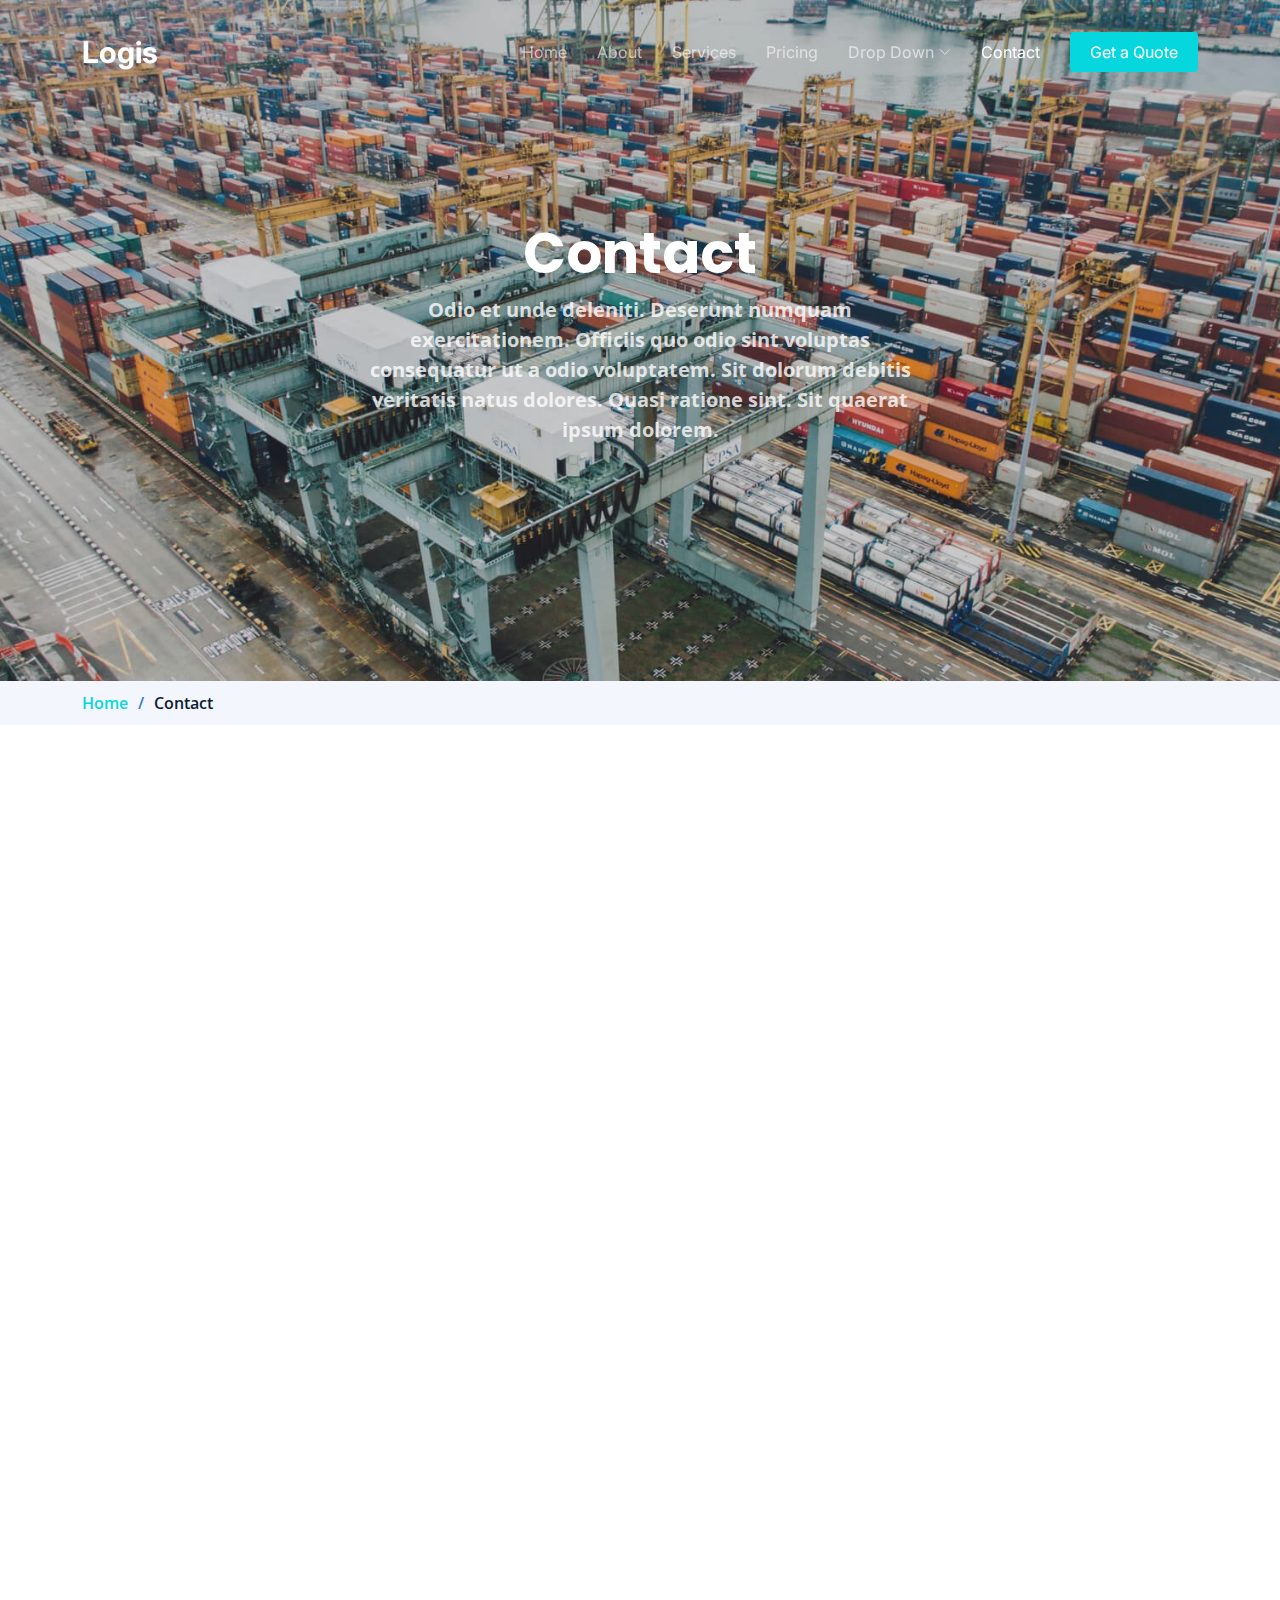
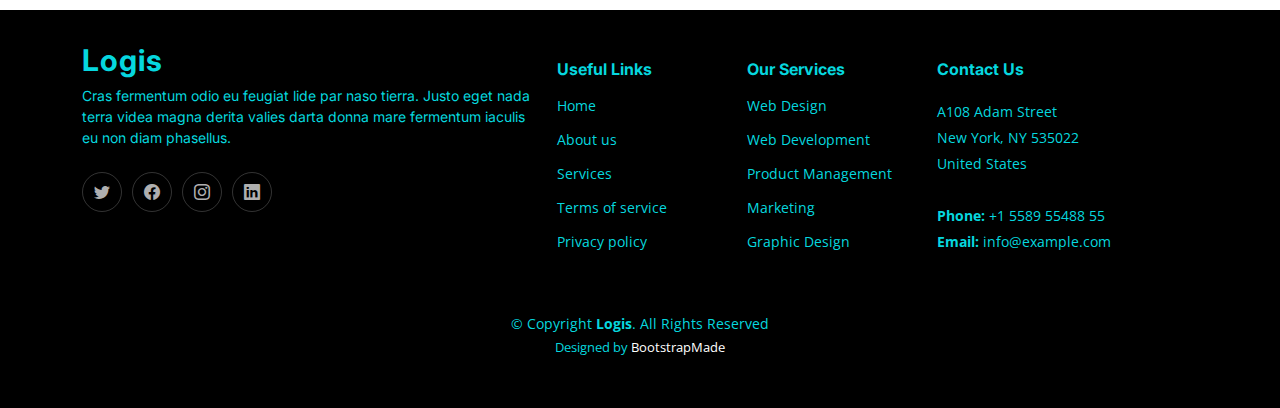
<file: contact.html>
<!DOCTYPE html>
<html lang="en">

<head>
  <meta charset="utf-8">
  <meta content="width=device-width, initial-scale=1.0" name="viewport">

  <title>Logis Bootstrap Template - Contact</title>
  <meta content="" name="description">
  <meta content="" name="keywords">

  <!-- Favicons -->
  <link href="assets/img/favicon.png" rel="icon">
  <link href="assets/img/apple-touch-icon.png" rel="apple-touch-icon">

  <!-- Google Fonts -->
  <link rel="preconnect" href="https://fonts.googleapis.com">
  <link rel="preconnect" href="https://fonts.gstatic.com" crossorigin>
  <link href="https://fonts.googleapis.com/css2?family=Open+Sans:ital,wght@0,300;0,400;0,500;0,600;0,700;1,300;1,400;1,600;1,700&family=Poppins:ital,wght@0,300;0,400;0,500;0,600;0,700;1,300;1,400;1,500;1,600;1,700&family=Inter:ital,wght@0,300;0,400;0,500;0,600;0,700;1,300;1,400;1,500;1,600;1,700&display=swap" rel="stylesheet">

  <!-- Vendor CSS Files -->
  <link href="assets/vendor/bootstrap/css/bootstrap.min.css" rel="stylesheet">
  <link href="assets/vendor/bootstrap-icons/bootstrap-icons.css" rel="stylesheet">
  <link href="assets/vendor/fontawesome-free/css/all.min.css" rel="stylesheet">
  <link href="assets/vendor/glightbox/css/glightbox.min.css" rel="stylesheet">
  <link href="assets/vendor/swiper/swiper-bundle.min.css" rel="stylesheet">
  <link href="assets/vendor/aos/aos.css" rel="stylesheet">

  <!-- Template Main CSS File -->
  <link href="assets/css/main.css" rel="stylesheet">

  <!-- =======================================================
  * Template Name: Logis
  * Updated: Sep 18 2023 with Bootstrap v5.3.2
  * Template URL: https://bootstrapmade.com/logis-bootstrap-logistics-website-template/
  * Author: BootstrapMade.com
  * License: https://bootstrapmade.com/license/
  ======================================================== -->
</head>

<body>

  <!-- ======= Header ======= -->
  <header id="header" class="header d-flex align-items-center fixed-top">
    <div class="container-fluid container-xl d-flex align-items-center justify-content-between">

      <a href="index.html" class="logo d-flex align-items-center">
        <!-- Uncomment the line below if you also wish to use an image logo -->
        <!-- <img src="assets/img/logo.png" alt=""> -->
        <h1>Logis</h1>
      </a>

      <i class="mobile-nav-toggle mobile-nav-show bi bi-list"></i>
      <i class="mobile-nav-toggle mobile-nav-hide d-none bi bi-x"></i>
      <nav id="navbar" class="navbar">
        <ul>
          <li><a href="index.html">Home</a></li>
          <li><a href="about.html">About</a></li>
          <li><a href="services.html">Services</a></li>
          <li><a href="pricing.html">Pricing</a></li>
          <li class="dropdown"><a href="#"><span>Drop Down</span> <i class="bi bi-chevron-down dropdown-indicator"></i></a>
            <ul>
              <li><a href="#">Drop Down 1</a></li>
              <li class="dropdown"><a href="#"><span>Deep Drop Down</span> <i class="bi bi-chevron-down dropdown-indicator"></i></a>
                <ul>
                  <li><a href="#">Deep Drop Down 1</a></li>
                  <li><a href="#">Deep Drop Down 2</a></li>
                  <li><a href="#">Deep Drop Down 3</a></li>
                  <li><a href="#">Deep Drop Down 4</a></li>
                  <li><a href="#">Deep Drop Down 5</a></li>
                </ul>
              </li>
              <li><a href="#">Drop Down 2</a></li>
              <li><a href="#">Drop Down 3</a></li>
              <li><a href="#">Drop Down 4</a></li>
            </ul>
          </li>
          <li><a href="contact.html" class="active">Contact</a></li>
          <li><a class="get-a-quote" href="get-a-quote.html">Get a Quote</a></li>
        </ul>
      </nav><!-- .navbar -->

    </div>
  </header><!-- End Header -->
  <!-- End Header -->

  <main id="main">

    <!-- ======= Breadcrumbs ======= -->
    <div class="breadcrumbs">
      <div class="page-header d-flex align-items-center" style="background-image: url('assets/img/page-header.jpg');">
        <div class="container position-relative">
          <div class="row d-flex justify-content-center">
            <div class="col-lg-6 text-center">
              <h2>Contact</h2>
              <p>Odio et unde deleniti. Deserunt numquam exercitationem. Officiis quo odio sint voluptas consequatur ut a odio voluptatem. Sit dolorum debitis veritatis natus dolores. Quasi ratione sint. Sit quaerat ipsum dolorem.</p>
            </div>
          </div>
        </div>
      </div>
      <nav>
        <div class="container">
          <ol>
            <li><a href="index.html">Home</a></li>
            <li>Contact</li>
          </ol>
        </div>
      </nav>
    </div><!-- End Breadcrumbs -->

    <!-- ======= Contact Section ======= -->
    <section id="contact" class="contact">
      <div class="container" data-aos="fade-up">

        <div>
          <iframe style="border:0; width: 100%; height: 340px;" src="https://www.google.com/maps/embed?pb=!1m14!1m8!1m3!1d12097.433213460943!2d-74.0062269!3d40.7101282!3m2!1i1024!2i768!4f13.1!3m3!1m2!1s0x0%3A0xb89d1fe6bc499443!2sDowntown+Conference+Center!5e0!3m2!1smk!2sbg!4v1539943755621" frameborder="0" allowfullscreen></iframe>
        </div><!-- End Google Maps -->

        <div class="row gy-4 mt-4">

          <div class="col-lg-4">

            <div class="info-item d-flex">
              <i class="bi bi-geo-alt flex-shrink-0"></i>
              <div>
                <h4>Location:</h4>
                <p>A108 Adam Street, New York, NY 535022</p>
              </div>
            </div><!-- End Info Item -->

            <div class="info-item d-flex">
              <i class="bi bi-envelope flex-shrink-0"></i>
              <div>
                <h4>Email:</h4>
                <p>info@example.com</p>
              </div>
            </div><!-- End Info Item -->

            <div class="info-item d-flex">
              <i class="bi bi-phone flex-shrink-0"></i>
              <div>
                <h4>Call:</h4>
                <p>+1 5589 55488 55</p>
              </div>
            </div><!-- End Info Item -->

          </div>

          <div class="col-lg-8">
            <form action="forms/contact.php" method="post" role="form" class="php-email-form">
              <div class="row">
                <div class="col-md-6 form-group">
                  <input type="text" name="name" class="form-control" id="name" placeholder="Your Name" required>
                </div>
                <div class="col-md-6 form-group mt-3 mt-md-0">
                  <input type="email" class="form-control" name="email" id="email" placeholder="Your Email" required>
                </div>
              </div>
              <div class="form-group mt-3">
                <input type="text" class="form-control" name="subject" id="subject" placeholder="Subject" required>
              </div>
              <div class="form-group mt-3">
                <textarea class="form-control" name="message" rows="5" placeholder="Message" required></textarea>
              </div>
              <div class="my-3">
                <div class="loading">Loading</div>
                <div class="error-message"></div>
                <div class="sent-message">Your message has been sent. Thank you!</div>
              </div>
              <div class="text-center"><button type="submit">Send Message</button></div>
            </form>
          </div><!-- End Contact Form -->

        </div>

      </div>
    </section><!-- End Contact Section -->

  </main><!-- End #main -->

  <!-- ======= Footer ======= -->
  <footer id="footer" class="footer">

    <div class="container">
      <div class="row gy-4">
        <div class="col-lg-5 col-md-12 footer-info">
          <a href="index.html" class="logo d-flex align-items-center">
            <span>Logis</span>
          </a>
          <p>Cras fermentum odio eu feugiat lide par naso tierra. Justo eget nada terra videa magna derita valies darta donna mare fermentum iaculis eu non diam phasellus.</p>
          <div class="social-links d-flex mt-4">
            <a href="#" class="twitter"><i class="bi bi-twitter"></i></a>
            <a href="#" class="facebook"><i class="bi bi-facebook"></i></a>
            <a href="#" class="instagram"><i class="bi bi-instagram"></i></a>
            <a href="#" class="linkedin"><i class="bi bi-linkedin"></i></a>
          </div>
        </div>

        <div class="col-lg-2 col-6 footer-links">
          <h4>Useful Links</h4>
          <ul>
            <li><a href="#">Home</a></li>
            <li><a href="#">About us</a></li>
            <li><a href="#">Services</a></li>
            <li><a href="#">Terms of service</a></li>
            <li><a href="#">Privacy policy</a></li>
          </ul>
        </div>

        <div class="col-lg-2 col-6 footer-links">
          <h4>Our Services</h4>
          <ul>
            <li><a href="#">Web Design</a></li>
            <li><a href="#">Web Development</a></li>
            <li><a href="#">Product Management</a></li>
            <li><a href="#">Marketing</a></li>
            <li><a href="#">Graphic Design</a></li>
          </ul>
        </div>

        <div class="col-lg-3 col-md-12 footer-contact text-center text-md-start">
          <h4>Contact Us</h4>
          <p>
            A108 Adam Street <br>
            New York, NY 535022<br>
            United States <br><br>
            <strong>Phone:</strong> +1 5589 55488 55<br>
            <strong>Email:</strong> info@example.com<br>
          </p>

        </div>

      </div>
    </div>

    <div class="container mt-4">
      <div class="copyright">
        &copy; Copyright <strong><span>Logis</span></strong>. All Rights Reserved
      </div>
      <div class="credits">
        <!-- All the links in the footer should remain intact. -->
        <!-- You can delete the links only if you purchased the pro version. -->
        <!-- Licensing information: https://bootstrapmade.com/license/ -->
        <!-- Purchase the pro version with working PHP/AJAX contact form: https://bootstrapmade.com/logis-bootstrap-logistics-website-template/ -->
        Designed by <a href="https://bootstrapmade.com/">BootstrapMade</a>
      </div>
    </div>

  </footer><!-- End Footer -->
  <!-- End Footer -->

  <a href="#" class="scroll-top d-flex align-items-center justify-content-center"><i class="bi bi-arrow-up-short"></i></a>

  <div id="preloader"></div>

  <!-- Vendor JS Files -->
  <script src="assets/vendor/bootstrap/js/bootstrap.bundle.min.js"></script>
  <script src="assets/vendor/purecounter/purecounter_vanilla.js"></script>
  <script src="assets/vendor/glightbox/js/glightbox.min.js"></script>
  <script src="assets/vendor/swiper/swiper-bundle.min.js"></script>
  <script src="assets/vendor/aos/aos.js"></script>
  <script src="assets/vendor/php-email-form/validate.js"></script>

  <!-- Template Main JS File -->
  <script src="assets/js/main.js"></script>

</body>

</html>
</file>
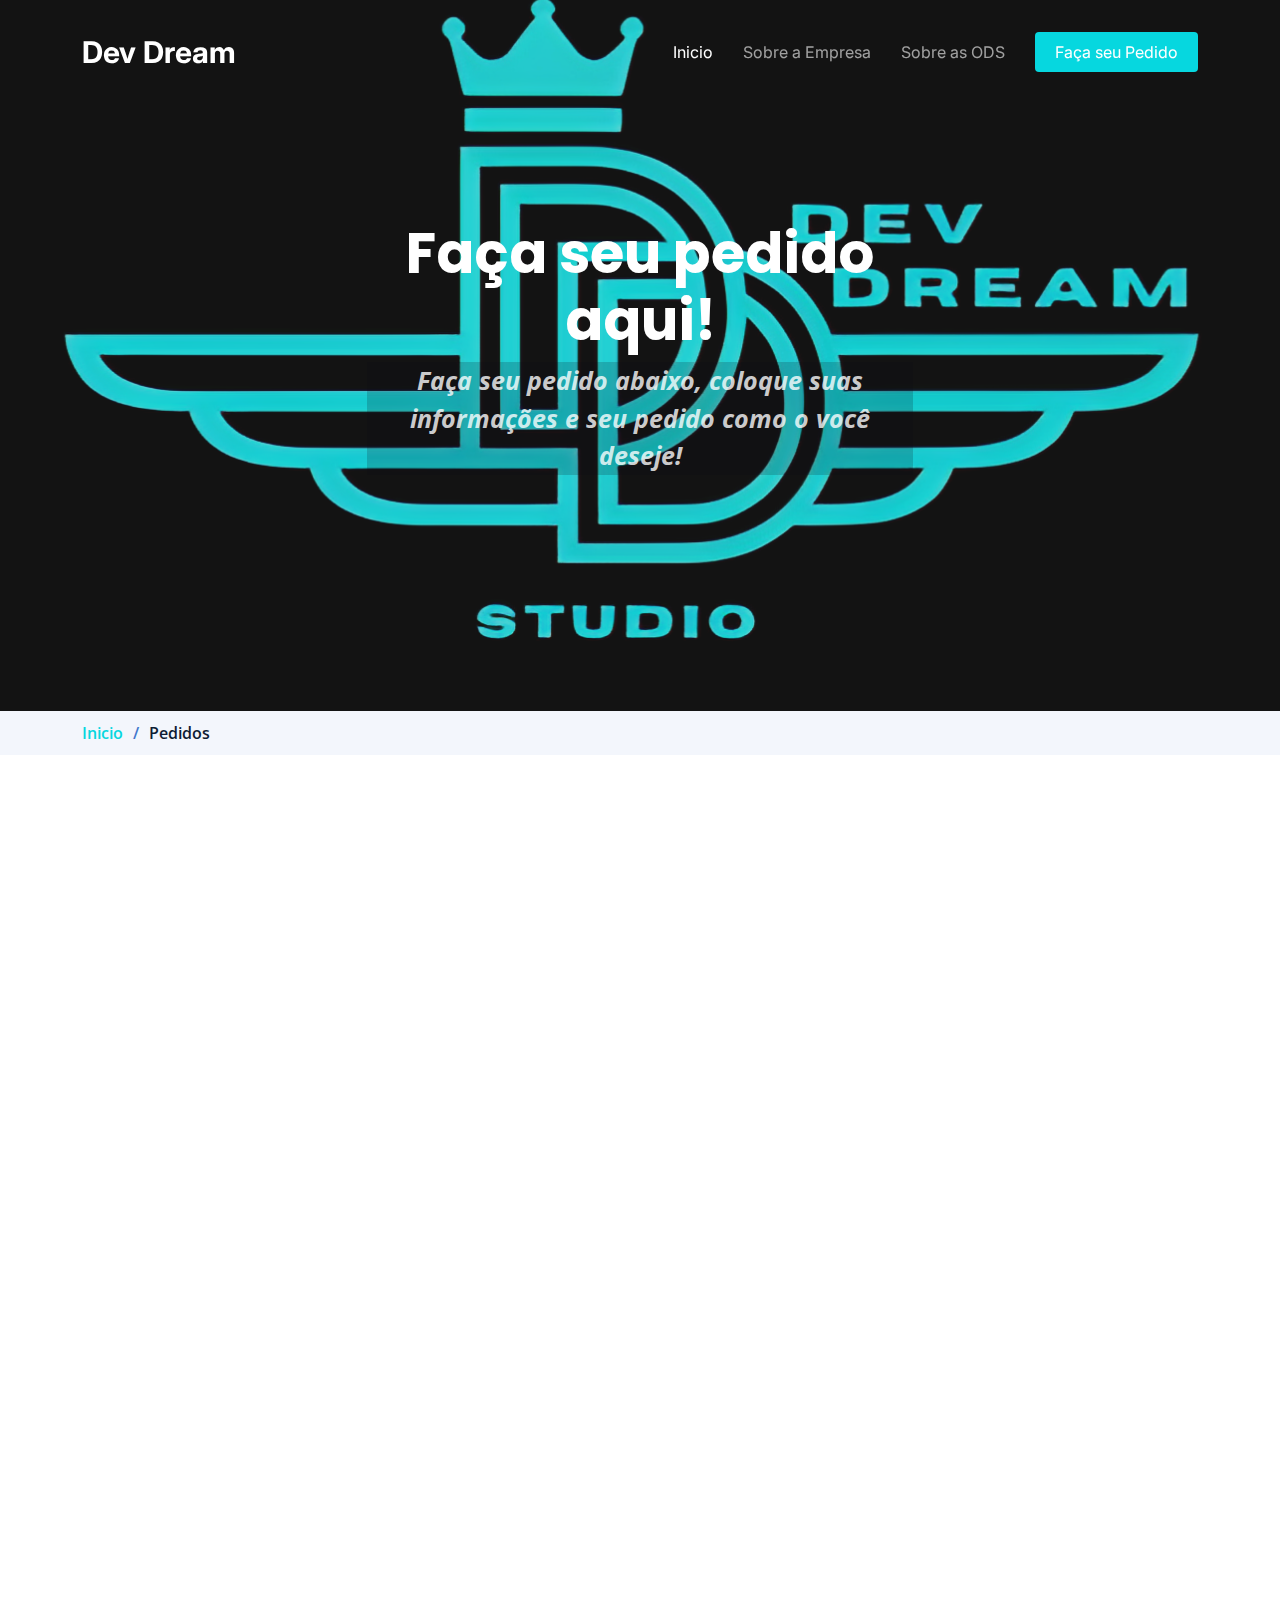
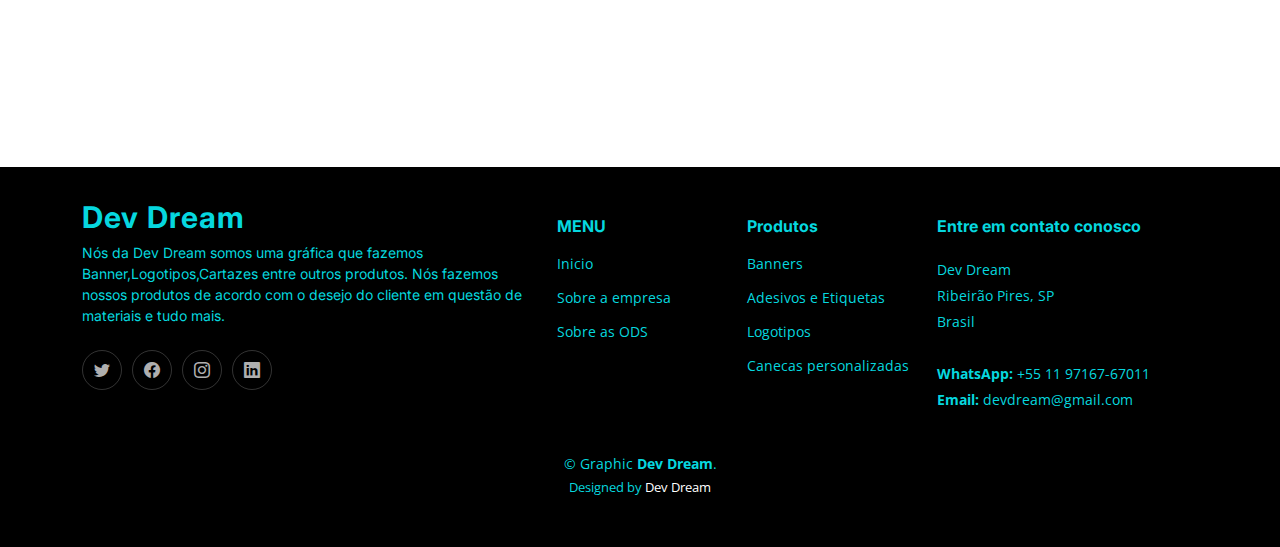
<file: get-a-quote.html>
<!DOCTYPE html>
<html lang="en">

<head>
  <meta charset="utf-8">
  <meta content="width=device-width, initial-scale=1.0" name="viewport">

  <title>Dev  Dream </title>
  <meta content="" name="description">
  <meta content="" name="keywords">

  <!-- Favicons -->
  <link href="assets/img/Dev  Dreasm.png" rel="icon">
  <link href="assets/img/apple-touch-icon.png" rel="apple-touch-icon">

  <!-- Google Fonts -->
  <link rel="preconnect" href="https://fonts.googleapis.com">
  <link rel="preconnect" href="https://fonts.gstatic.com" crossorigin>
  <link href="https://fonts.googleapis.com/css2?family=Open+Sans:ital,wght@0,300;0,400;0,500;0,600;0,700;1,300;1,400;1,600;1,700&family=Poppins:ital,wght@0,300;0,400;0,500;0,600;0,700;1,300;1,400;1,500;1,600;1,700&family=Inter:ital,wght@0,300;0,400;0,500;0,600;0,700;1,300;1,400;1,500;1,600;1,700&display=swap" rel="stylesheet">

  <!-- Vendor CSS Files -->
  <link href="assets/vendor/bootstrap/css/bootstrap.min.css" rel="stylesheet">
  <link href="assets/vendor/bootstrap-icons/bootstrap-icons.css" rel="stylesheet">
  <link href="assets/vendor/fontawesome-free/css/all.min.css" rel="stylesheet">
  <link href="assets/vendor/glightbox/css/glightbox.min.css" rel="stylesheet">
  <link href="assets/vendor/swiper/swiper-bundle.min.css" rel="stylesheet">
  <link href="assets/vendor/aos/aos.css" rel="stylesheet">

  <!-- Template Main CSS File -->
  <link href="assets/css/main.css" rel="stylesheet">

  <!-- =======================================================
  * Template Name: Logis
  * Updated: Sep 18 2023 with Bootstrap v5.3.2
  * Template URL: https://bootstrapmade.com/logis-bootstrap-logistics-website-template/
  * Author: BootstrapMade.com
  * License: https://bootstrapmade.com/license/
  ======================================================== -->
</head>

<body>

  <!-- ======= Header ======= -->
  <header id="header" class="header d-flex align-items-center fixed-top">
    <div class="container-fluid container-xl d-flex align-items-center justify-content-between">

      <a href="index.html" class="logo d-flex align-items-center">
        <!-- Uncomment the line below if you also wish to use an image logo -->
        <!-- <img src="assets/img/logo.png" alt=""> -->
        <h1>Dev Dream</h1>
      </a>

      <i class="mobile-nav-toggle mobile-nav-show bi bi-list"></i>
      <i class="mobile-nav-toggle mobile-nav-hide d-none bi bi-x"></i>
      <nav id="navbar" class="navbar">
        <ul>
          <li><a href="index.html" class="active">Inicio</a></li>
          <li><a href="about.html">Sobre a Empresa</a></li>
          <li><a href="services.html">Sobre as ODS</a></li>
         <!--<li><a href="pricing.html">Pricing</a></li>--> 
          <li><a class="get-a-quote" href="get-a-quote.html">Faça seu Pedido</a></li>
        </ul>
      </nav><!-- .navbar -->

    </div>
  </header><!-- End Header -->
  <!-- End Header -->

  <main id="main">

    <!-- ======= Breadcrumbs ======= -->
    <div class="breadcrumbs">
      <div class="page-header d-flex align-items-center" style="background-image: url('assets/img/DevDream\ \(1\).png');">
        <div class="container position-relative">
          <div class="row d-flex justify-content-center">
            <div class="col-lg-6 text-center">
              <h2>Faça seu pedido aqui!</h2>
              <p id="pedido">Faça seu pedido abaixo, coloque suas informações e seu pedido como o você deseje!</p>
            </div>
          </div>
        </div>
      </div>
      <nav>
        <div class="container">
          <ol>
            <li><a href="index.html">Inicio</a></li>
            <li>Pedidos</li>
          </ol>
        </div>
      </nav>
    </div><!-- End Breadcrumbs -->

    <!-- ======= Get a Quote Section ======= -->
    <section id="get-a-quote" class="get-a-quote">
      <div class="container" data-aos="fade-up">

        <div class="row g-0">

          <div class="col-lg-5 quote-bg" style="background-image: url(assets/img/team/braia.jpeg);"></div>

          <div class="col-lg-7">
            <form action="forms/quote.php" method="post" class="php-email-form">
              <h3>Faça seu pedido a baixo<i class="bi bi-arrow-down-short"></i></h3>
              <p>Coloque suas informações e seu pedido como o você deseje!</p>
              <div class="row gy-4">

                <div class="col-md-6">
                  <input type="text" name="departure" class="form-control" placeholder="Cidade" required>
                </div>

                <div class="col-md-6">
                  <input type="text" name="delivery" class="form-control" placeholder="Rua e Bairro" required>
                </div>

                <div class="col-md-6">
                  <input type="text" name="weight" class="form-control" placeholder="Produto" required>
                </div>

                <div class="col-md-6">
                  <input type="text" name="dimensions" class="form-control" placeholder="Tamanho do produto (cm,L,m,)" required>
                </div>

                <div class="col-lg-12">
                  <h4>Dados Pessoais</h4>
                </div>

                <div class="col-md-12">
                  <input type="text" name="name" class="form-control" placeholder="Nome" required>
                </div>

                <div class="col-md-12 ">
                  <input type="email" class="form-control" name="email" placeholder="Email" required>
                </div>

                <div class="col-md-12">
                  <input type="text" class="form-control" name="phone" placeholder="CPF ou CNPJ" required>
                </div>
                <div class="col-md-12">
                  <input type="text" class="form-control" name="phone" placeholder="Telefone" required>
                </div>

                <div class="col-md-12">
                  <textarea class="form-control" name="message" rows="6" placeholder="Como que você deseja o seu produto! " required></textarea>
                </div>

                <div class="col-md-12 text-center">
                  <div class="loading">Loading</div>
                  <div class="error-message"></div>
                  <div class="sent-message">Your quote request has been sent successfully. Thank you!</div>

                  <button type="submit">Concluir Pedido</button>
                </div>

              </div>
            </form>
          </div><!-- End Quote Form -->

        </div>

      </div>
    </section><!-- End Get a Quote Section -->

  </main><!-- End #main -->

 <!-- ======= Footer ======= -->
 <footer id="footer" class="footer">

  <div class="container">
    <div class="row gy-4">
      <div class="col-lg-5 col-md-12 footer-info">
        <a href="index.html" class="logo d-flex align-items-center">
          <span>Dev Dream</span>
        </a>
        <p>Nós da Dev Dream somos uma gráfica que fazemos Banner,Logotipos,Cartazes entre outros produtos. Nós fazemos nossos produtos de acordo com o desejo do cliente em questão de materiais e tudo mais.</p>
        <div class="social-links d-flex mt-4">
          <a href="#" class="twitter"><i class="bi bi-twitter"></i></a>
          <a href="#" class="facebook"><i class="bi bi-facebook"></i></a>
          <a href="https://www.instagram.com/devdreamstudio/" class="instagram"><i class="bi bi-instagram"></i></a>
          <a href="#" class="linkedin"><i class="bi bi-linkedin"></i></a>
        </div>
      </div>

      <div class="col-lg-2 col-6 footer-links">
        <h4>MENU</h4>
        <ul>
          <li><a href="#">Inicio</a></li>
          <li><a href="about.html">Sobre a empresa</a></li>
          <li><a href="services.html">Sobre as ODS</a></li>
        </ul>
      </div>

      <div class="col-lg-2 col-6 footer-links">
        <h4>Produtos</h4>
        <ul>
          <li><a href="#">Banners</a></li>
          <li><a href="#">Adesivos e Etiquetas</a></li>
          <li><a href="#">Logotipos</a></li>
          <li><a href="#">Canecas personalizadas</a></li>
        </ul>
      </div>

      <div class="col-lg-3 col-md-12 footer-contact text-center text-md-start">
        <h4>Entre em contato conosco</h4>
        <p>
         Dev Dream <br>
          Ribeirão Pires, SP <br>
          Brasil <br><br>
          <strong>WhatsApp:</strong> +55 11 97167-67011<br>
          <strong>Email:</strong> devdream@gmail.com<br>
        </p>

      </div>

    </div>
  </div>

  <div class="container mt-4">
    <div class="copyright">
      &copy; Graphic <strong><span>Dev Dream</span></strong>. 
    </div>
    <div class="credits">
      <!-- All the links in the footer should remain intact. -->
      <!-- You can delete the links only if you purchased the pro version. -->
      <!-- Licensing information: https://bootstrapmade.com/license/ -->
      <!-- Purchase the pro version with working PHP/AJAX contact form: https://bootstrapmade.com/logis-bootstrap-logistics-website-template/ -->
      Designed by <a href="https://bootstrapmade.com/">Dev Dream</a>
    </div>
  </div>

</footer><!-- End Footer -->
<!-- End Footer -->

<a href="#" class="scroll-top d-flex align-items-center justify-content-center"><i class="bi bi-arrow-up-short"></i></a>

<div id="preloader"></div>

<!-- Vendor JS Files -->
<script src="assets/vendor/bootstrap/js/bootstrap.bundle.min.js"></script>
<script src="assets/vendor/purecounter/purecounter_vanilla.js"></script>
<script src="assets/vendor/glightbox/js/glightbox.min.js"></script>
<script src="assets/vendor/swiper/swiper-bundle.min.js"></script>
<script src="assets/vendor/aos/aos.js"></script>
<script src="assets/vendor/php-email-form/validate.js"></script>

<!-- Template Main JS File -->
<script src="assets/js/main.js"></script>

</body>

</html>
</file>
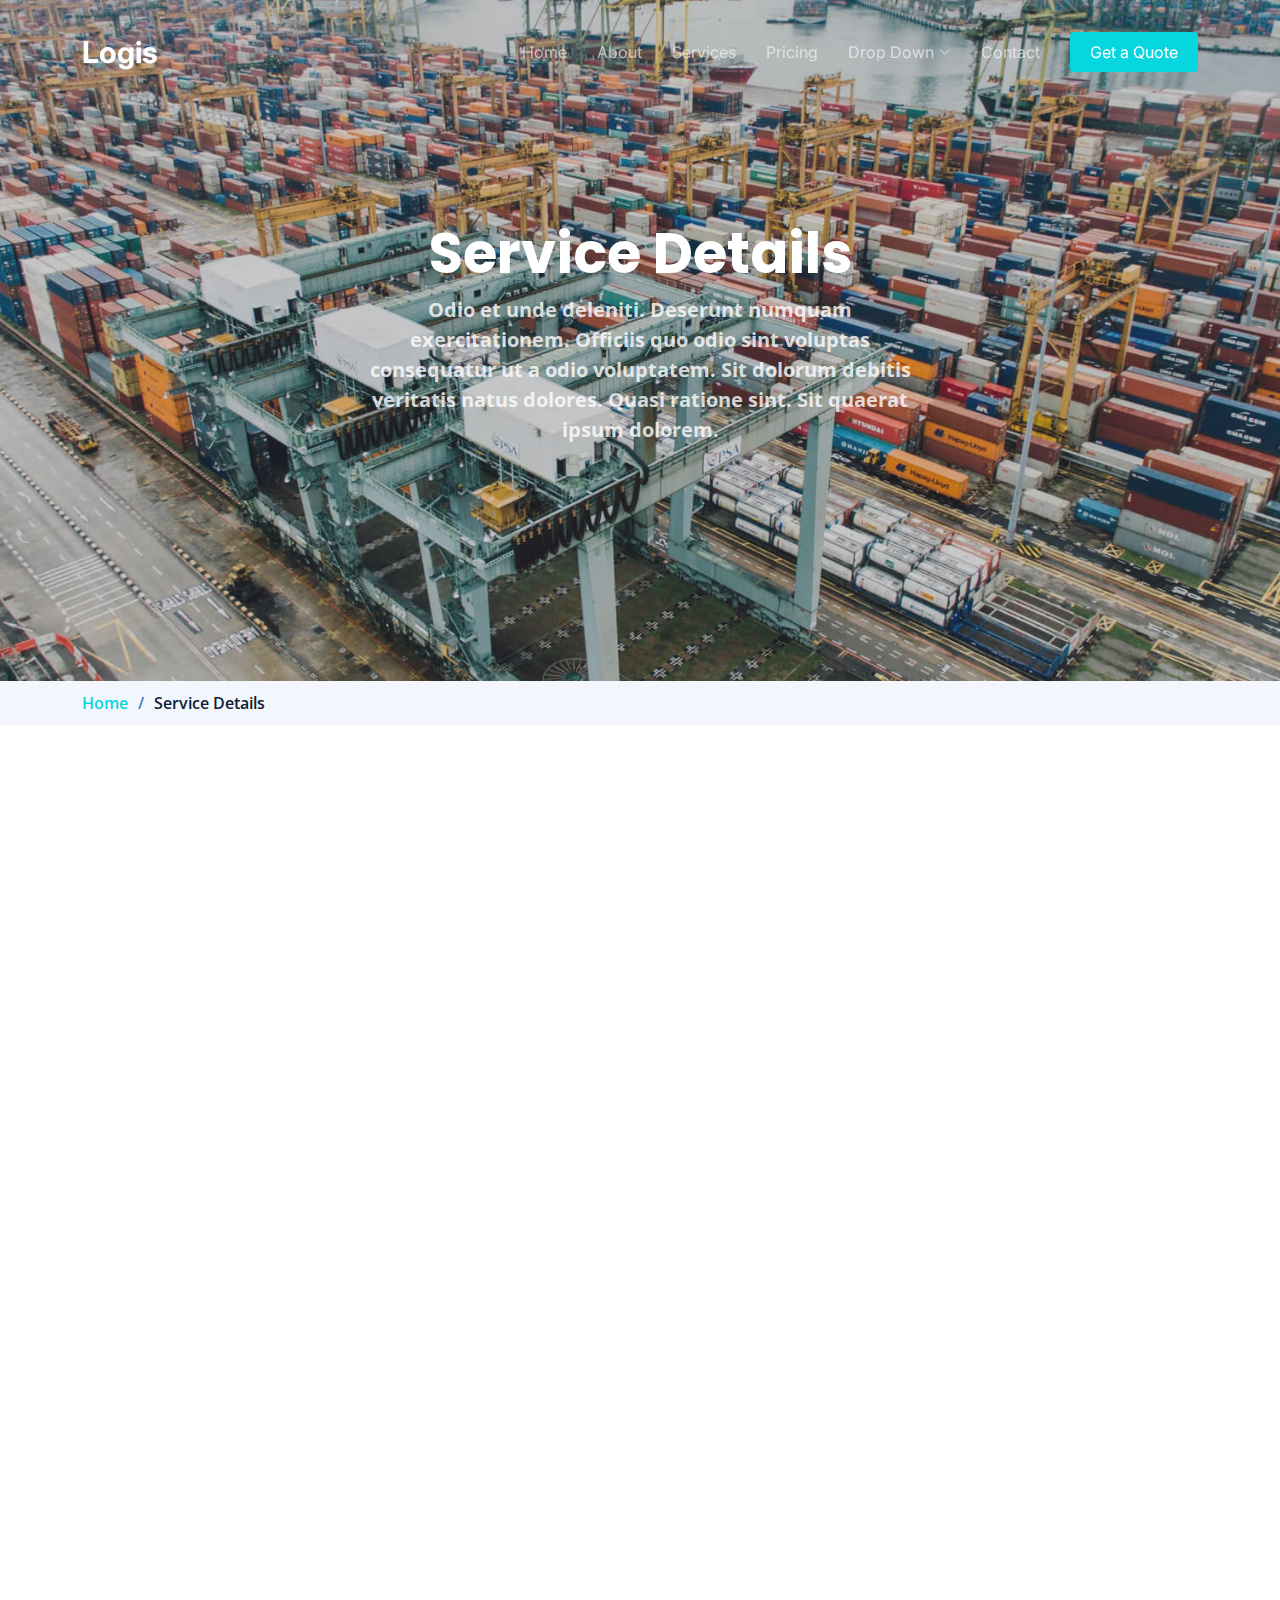
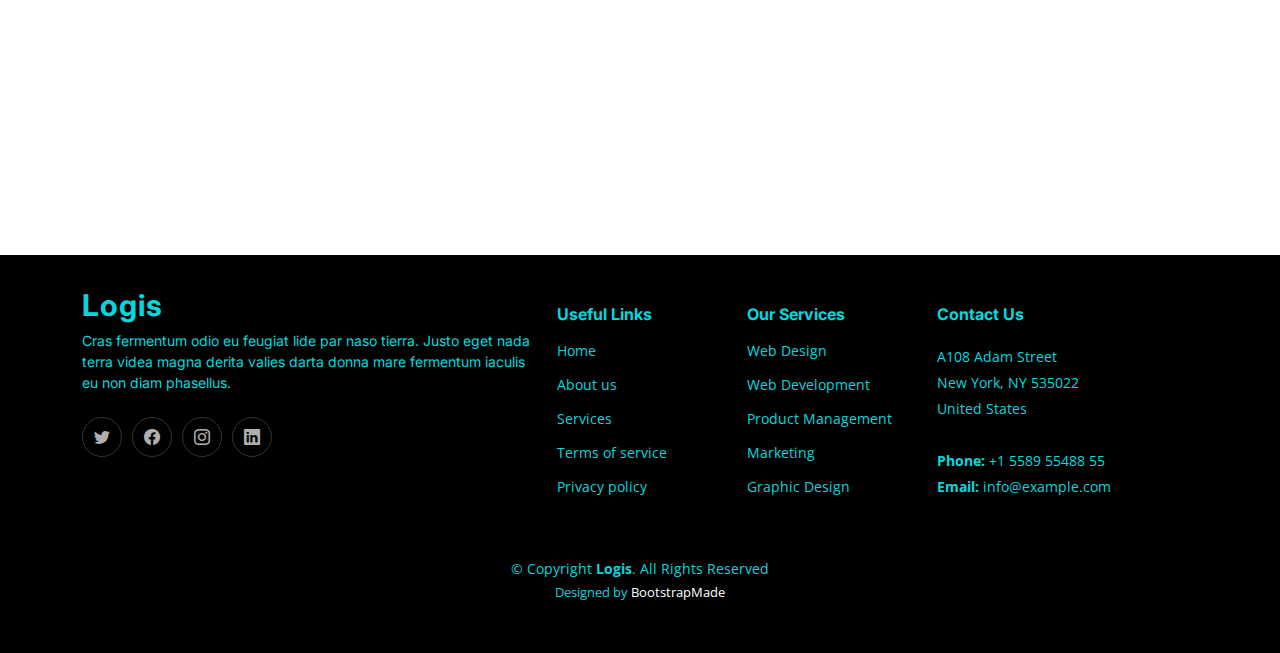
<file: service-details.html>
<!DOCTYPE html>
<html lang="en">

<head>
  <meta charset="utf-8">
  <meta content="width=device-width, initial-scale=1.0" name="viewport">

  <title>Logis Bootstrap Template - Service Details</title>
  <meta content="" name="description">
  <meta content="" name="keywords">

  <!-- Favicons -->
  <link href="assets/img/favicon.png" rel="icon">
  <link href="assets/img/apple-touch-icon.png" rel="apple-touch-icon">

  <!-- Google Fonts -->
  <link rel="preconnect" href="https://fonts.googleapis.com">
  <link rel="preconnect" href="https://fonts.gstatic.com" crossorigin>
  <link href="https://fonts.googleapis.com/css2?family=Open+Sans:ital,wght@0,300;0,400;0,500;0,600;0,700;1,300;1,400;1,600;1,700&family=Poppins:ital,wght@0,300;0,400;0,500;0,600;0,700;1,300;1,400;1,500;1,600;1,700&family=Inter:ital,wght@0,300;0,400;0,500;0,600;0,700;1,300;1,400;1,500;1,600;1,700&display=swap" rel="stylesheet">

  <!-- Vendor CSS Files -->
  <link href="assets/vendor/bootstrap/css/bootstrap.min.css" rel="stylesheet">
  <link href="assets/vendor/bootstrap-icons/bootstrap-icons.css" rel="stylesheet">
  <link href="assets/vendor/fontawesome-free/css/all.min.css" rel="stylesheet">
  <link href="assets/vendor/glightbox/css/glightbox.min.css" rel="stylesheet">
  <link href="assets/vendor/swiper/swiper-bundle.min.css" rel="stylesheet">
  <link href="assets/vendor/aos/aos.css" rel="stylesheet">

  <!-- Template Main CSS File -->
  <link href="assets/css/main.css" rel="stylesheet">

  <!-- =======================================================
  * Template Name: Logis
  * Updated: Sep 18 2023 with Bootstrap v5.3.2
  * Template URL: https://bootstrapmade.com/logis-bootstrap-logistics-website-template/
  * Author: BootstrapMade.com
  * License: https://bootstrapmade.com/license/
  ======================================================== -->
</head>

<body>

  <!-- ======= Header ======= -->
  <header id="header" class="header d-flex align-items-center fixed-top">
    <div class="container-fluid container-xl d-flex align-items-center justify-content-between">

      <a href="index.html" class="logo d-flex align-items-center">
        <!-- Uncomment the line below if you also wish to use an image logo -->
        <!-- <img src="assets/img/logo.png" alt=""> -->
        <h1>Logis</h1>
      </a>

      <i class="mobile-nav-toggle mobile-nav-show bi bi-list"></i>
      <i class="mobile-nav-toggle mobile-nav-hide d-none bi bi-x"></i>
      <nav id="navbar" class="navbar">
        <ul>
          <li><a href="index.html">Home</a></li>
          <li><a href="about.html">About</a></li>
          <li><a href="services.html">Services</a></li>
          <li><a href="pricing.html">Pricing</a></li>
          <li class="dropdown"><a href="#"><span>Drop Down</span> <i class="bi bi-chevron-down dropdown-indicator"></i></a>
            <ul>
              <li><a href="#">Drop Down 1</a></li>
              <li class="dropdown"><a href="#"><span>Deep Drop Down</span> <i class="bi bi-chevron-down dropdown-indicator"></i></a>
                <ul>
                  <li><a href="#">Deep Drop Down 1</a></li>
                  <li><a href="#">Deep Drop Down 2</a></li>
                  <li><a href="#">Deep Drop Down 3</a></li>
                  <li><a href="#">Deep Drop Down 4</a></li>
                  <li><a href="#">Deep Drop Down 5</a></li>
                </ul>
              </li>
              <li><a href="#">Drop Down 2</a></li>
              <li><a href="#">Drop Down 3</a></li>
              <li><a href="#">Drop Down 4</a></li>
            </ul>
          </li>
          <li><a href="contact.html">Contact</a></li>
          <li><a class="get-a-quote" href="get-a-quote.html">Get a Quote</a></li>
        </ul>
      </nav><!-- .navbar -->

    </div>
  </header><!-- End Header -->
  <!-- End Header -->

  <main id="main">

    <!-- ======= Breadcrumbs ======= -->
    <div class="breadcrumbs">
      <div class="page-header d-flex align-items-center" style="background-image: url('assets/img/page-header.jpg');">
        <div class="container position-relative">
          <div class="row d-flex justify-content-center">
            <div class="col-lg-6 text-center">
              <h2>Service Details</h2>
              <p>Odio et unde deleniti. Deserunt numquam exercitationem. Officiis quo odio sint voluptas consequatur ut a odio voluptatem. Sit dolorum debitis veritatis natus dolores. Quasi ratione sint. Sit quaerat ipsum dolorem.</p>
            </div>
          </div>
        </div>
      </div>
      <nav>
        <div class="container">
          <ol>
            <li><a href="index.html">Home</a></li>
            <li>Service Details</li>
          </ol>
        </div>
      </nav>
    </div><!-- End Breadcrumbs -->

    <!-- ======= Service Details Section ======= -->
    <section id="service-details" class="service-details">
      <div class="container" data-aos="fade-up">

        <div class="row gy-4">

          <div class="col-lg-4">
            <div class="services-list">
              <a href="#" class="active">Storage</a>
              <a href="#">Logistics</a>
              <a href="#">Cargo</a>
              <a href="#">Trucking</a>
              <a href="#">Packaging</a>
              <a href="#">Warehousing</a>
            </div>

            <h4>Enim qui eos rerum in delectus</h4>
            <p>Nam voluptatem quasi numquam quas fugiat ex temporibus quo est. Quia aut quam quod facere ut non occaecati ut aut. Nesciunt mollitia illum tempore corrupti sed eum reiciendis. Maxime modi rerum.</p>
          </div>

          <div class="col-lg-8">
            <img src="assets/img/service-details.jpg" alt="" class="img-fluid services-img">
            <h3>Temporibus et in vero dicta aut eius lidero plastis trand lined voluptas dolorem ut voluptas</h3>
            <p>
              Blanditiis voluptate odit ex error ea sed officiis deserunt. Cupiditate non consequatur et doloremque consequuntur. Accusantium labore reprehenderit error temporibus saepe perferendis fuga doloribus vero. Qui omnis quo sit. Dolorem architecto eum et quos deleniti officia qui.
            </p>
            <ul>
              <li><i class="bi bi-check-circle"></i> <span>Aut eum totam accusantium voluptatem.</span></li>
              <li><i class="bi bi-check-circle"></i> <span>Assumenda et porro nisi nihil nesciunt voluptatibus.</span></li>
              <li><i class="bi bi-check-circle"></i> <span>Ullamco laboris nisi ut aliquip ex ea</span></li>
            </ul>
            <p>
              Est reprehenderit voluptatem necessitatibus asperiores neque sed ea illo. Deleniti quam sequi optio iste veniam repellat odit. Aut pariatur itaque nesciunt fuga.
            </p>
            <p>
              Sunt rem odit accusantium omnis perspiciatis officia. Laboriosam aut consequuntur recusandae mollitia doloremque est architecto cupiditate ullam. Quia est ut occaecati fuga. Distinctio ex repellendus eveniet velit sint quia sapiente cumque. Et ipsa perferendis ut nihil. Laboriosam vel voluptates tenetur nostrum. Eaque iusto cupiditate et totam et quia dolorum in. Sunt molestiae ipsum at consequatur vero. Architecto ut pariatur autem ad non cumque nesciunt qui maxime. Sunt eum quia impedit dolore alias explicabo ea.
            </p>
          </div>

        </div>

      </div>
    </section><!-- End Service Details Section -->

  </main><!-- End #main -->

  <!-- ======= Footer ======= -->
  <footer id="footer" class="footer">

    <div class="container">
      <div class="row gy-4">
        <div class="col-lg-5 col-md-12 footer-info">
          <a href="index.html" class="logo d-flex align-items-center">
            <span>Logis</span>
          </a>
          <p>Cras fermentum odio eu feugiat lide par naso tierra. Justo eget nada terra videa magna derita valies darta donna mare fermentum iaculis eu non diam phasellus.</p>
          <div class="social-links d-flex mt-4">
            <a href="#" class="twitter"><i class="bi bi-twitter"></i></a>
            <a href="#" class="facebook"><i class="bi bi-facebook"></i></a>
            <a href="#" class="instagram"><i class="bi bi-instagram"></i></a>
            <a href="#" class="linkedin"><i class="bi bi-linkedin"></i></a>
          </div>
        </div>

        <div class="col-lg-2 col-6 footer-links">
          <h4>Useful Links</h4>
          <ul>
            <li><a href="#">Home</a></li>
            <li><a href="#">About us</a></li>
            <li><a href="#">Services</a></li>
            <li><a href="#">Terms of service</a></li>
            <li><a href="#">Privacy policy</a></li>
          </ul>
        </div>

        <div class="col-lg-2 col-6 footer-links">
          <h4>Our Services</h4>
          <ul>
            <li><a href="#">Web Design</a></li>
            <li><a href="#">Web Development</a></li>
            <li><a href="#">Product Management</a></li>
            <li><a href="#">Marketing</a></li>
            <li><a href="#">Graphic Design</a></li>
          </ul>
        </div>

        <div class="col-lg-3 col-md-12 footer-contact text-center text-md-start">
          <h4>Contact Us</h4>
          <p>
            A108 Adam Street <br>
            New York, NY 535022<br>
            United States <br><br>
            <strong>Phone:</strong> +1 5589 55488 55<br>
            <strong>Email:</strong> info@example.com<br>
          </p>

        </div>

      </div>
    </div>

    <div class="container mt-4">
      <div class="copyright">
        &copy; Copyright <strong><span>Logis</span></strong>. All Rights Reserved
      </div>
      <div class="credits">
        <!-- All the links in the footer should remain intact. -->
        <!-- You can delete the links only if you purchased the pro version. -->
        <!-- Licensing information: https://bootstrapmade.com/license/ -->
        <!-- Purchase the pro version with working PHP/AJAX contact form: https://bootstrapmade.com/logis-bootstrap-logistics-website-template/ -->
        Designed by <a href="https://bootstrapmade.com/">BootstrapMade</a>
      </div>
    </div>

  </footer><!-- End Footer -->
  <!-- End Footer -->

  <a href="#" class="scroll-top d-flex align-items-center justify-content-center"><i class="bi bi-arrow-up-short"></i></a>

  <div id="preloader"></div>

  <!-- Vendor JS Files -->
  <script src="assets/vendor/bootstrap/js/bootstrap.bundle.min.js"></script>
  <script src="assets/vendor/purecounter/purecounter_vanilla.js"></script>
  <script src="assets/vendor/glightbox/js/glightbox.min.js"></script>
  <script src="assets/vendor/swiper/swiper-bundle.min.js"></script>
  <script src="assets/vendor/aos/aos.js"></script>
  <script src="assets/vendor/php-email-form/validate.js"></script>

  <!-- Template Main JS File -->
  <script src="assets/js/main.js"></script>

</body>

</html>
</file>
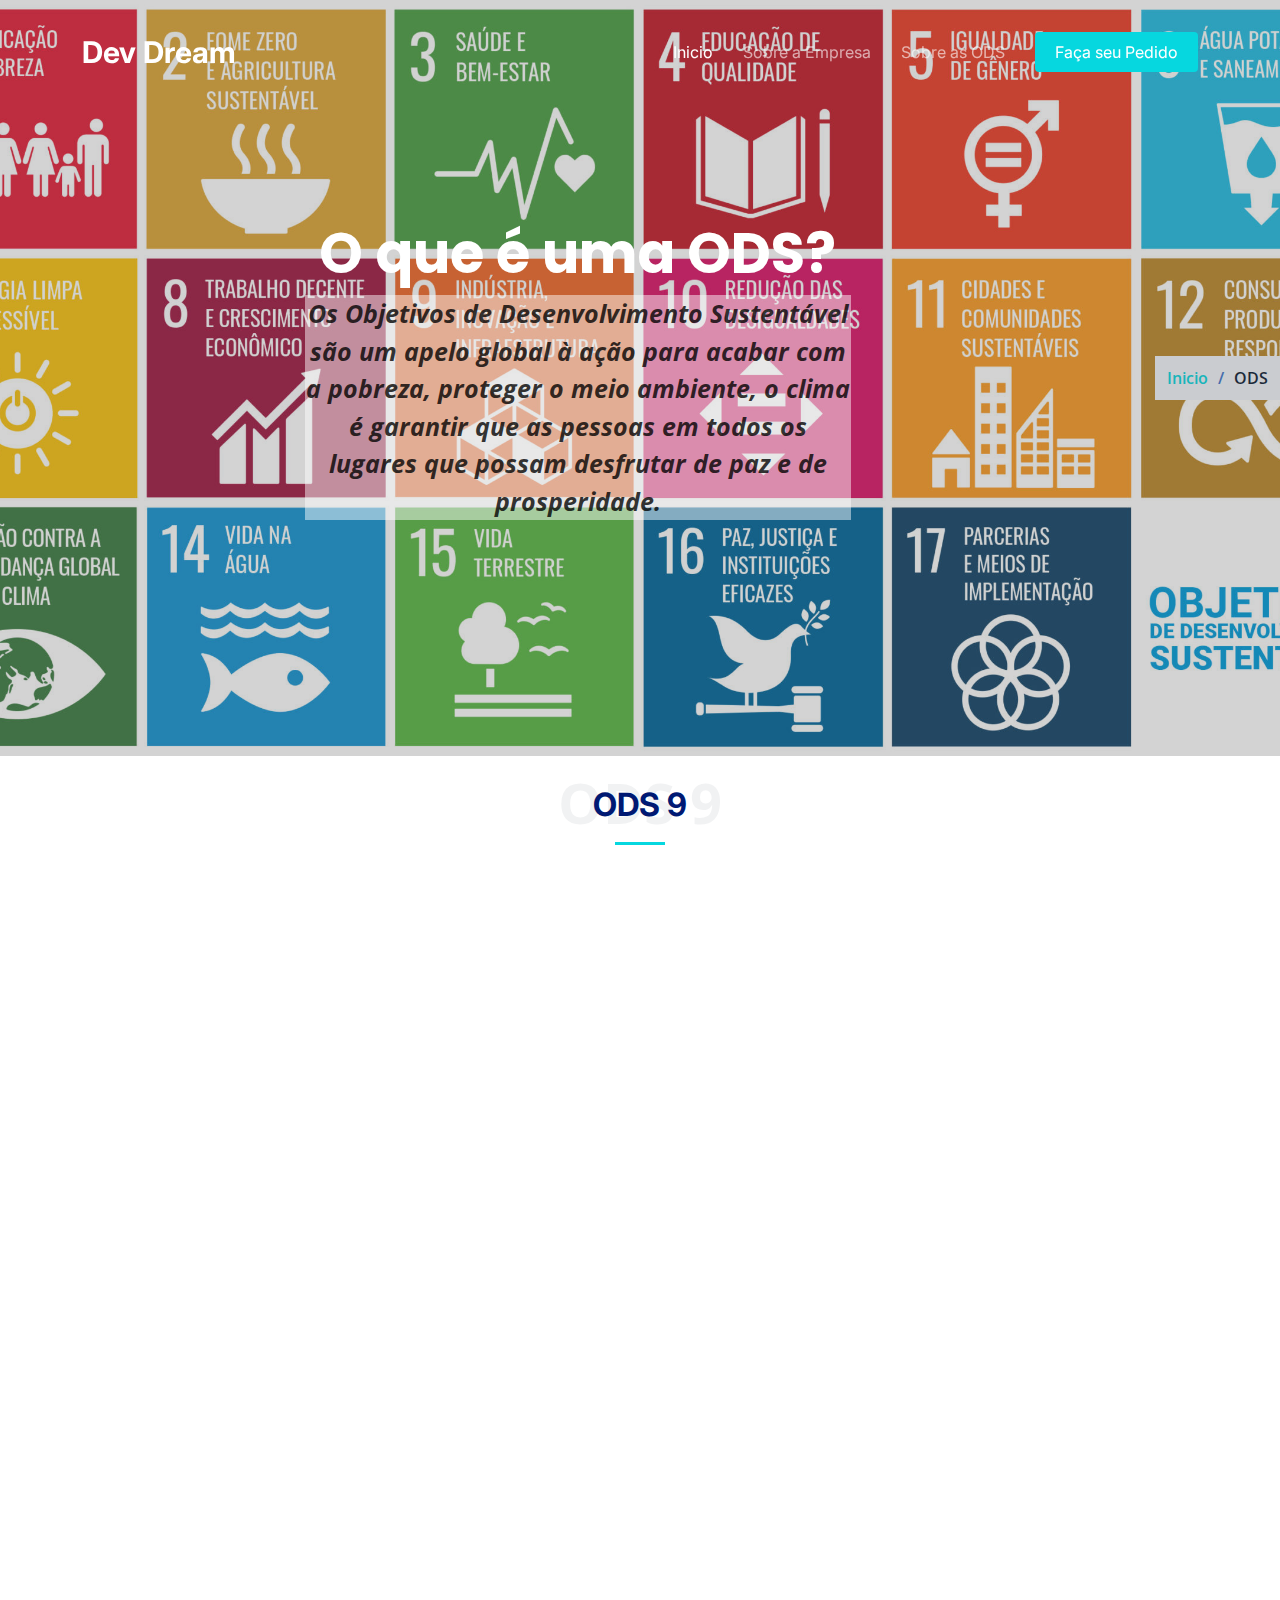
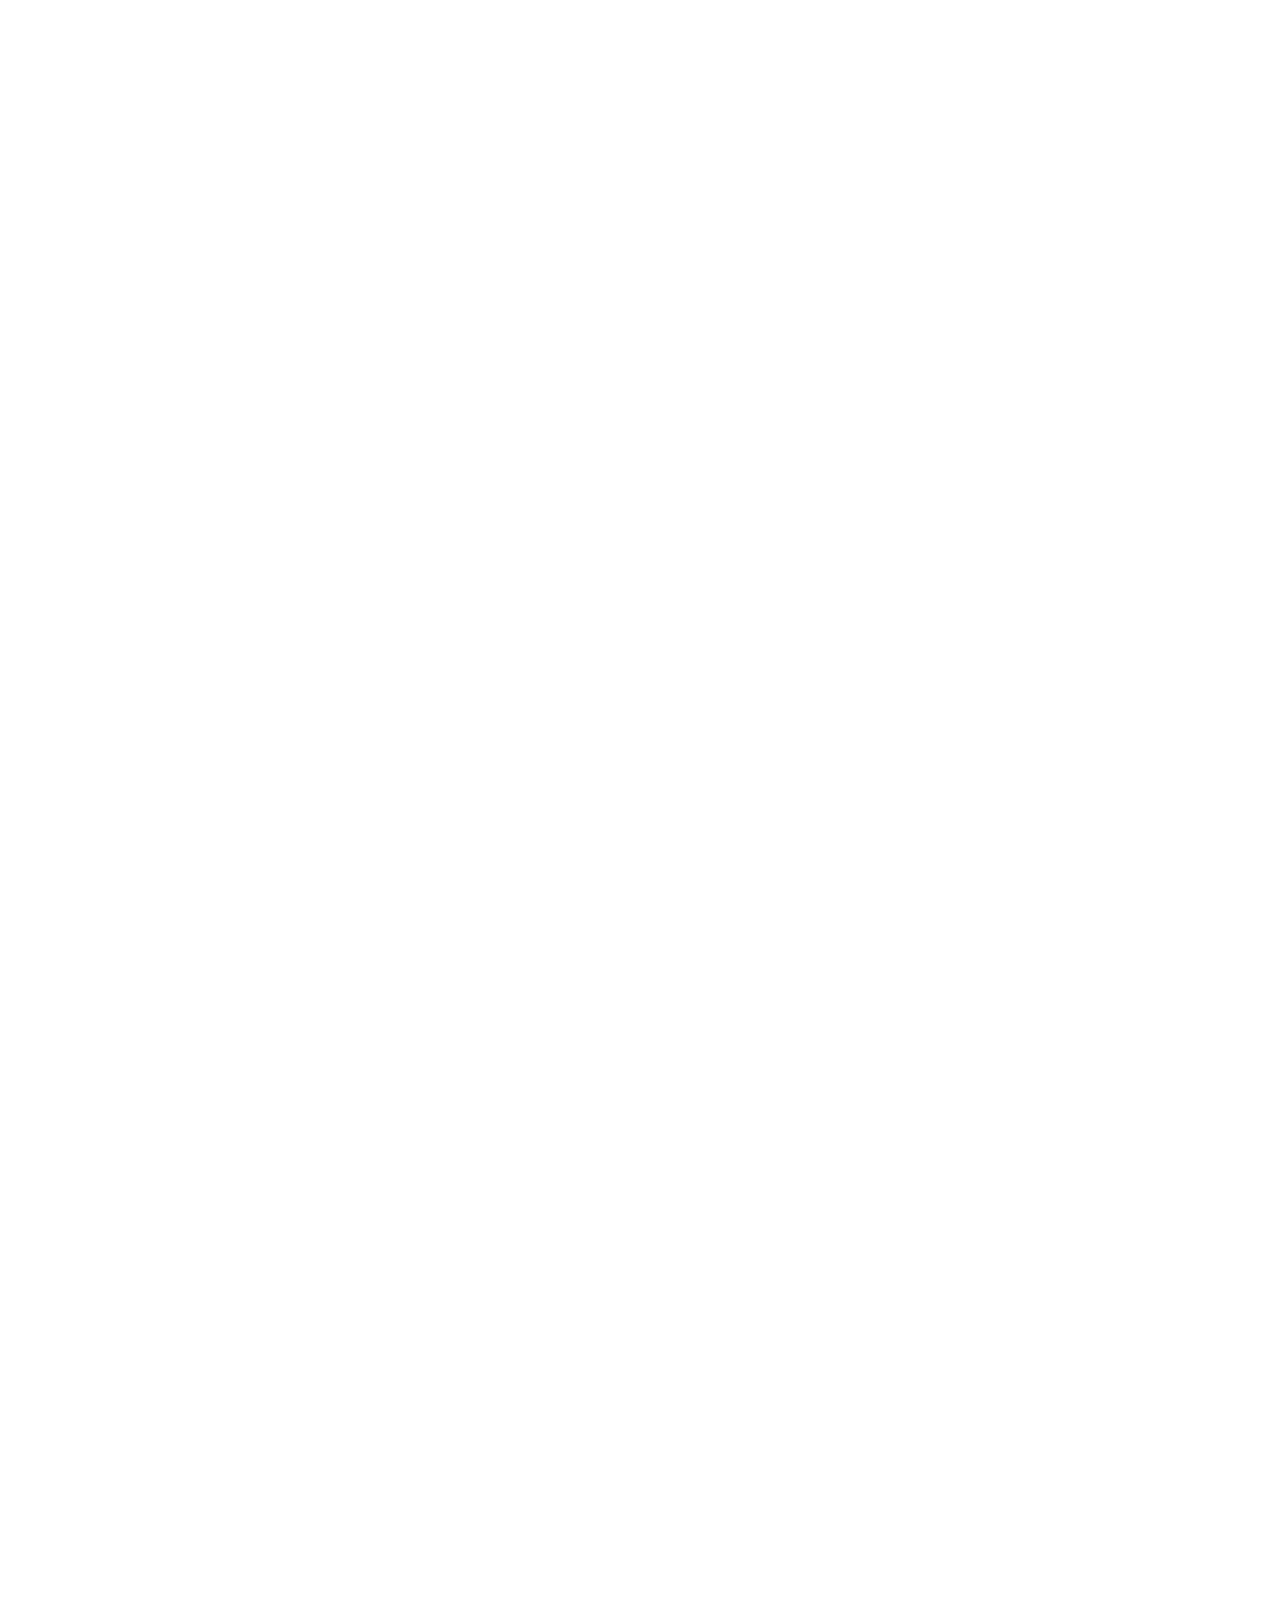
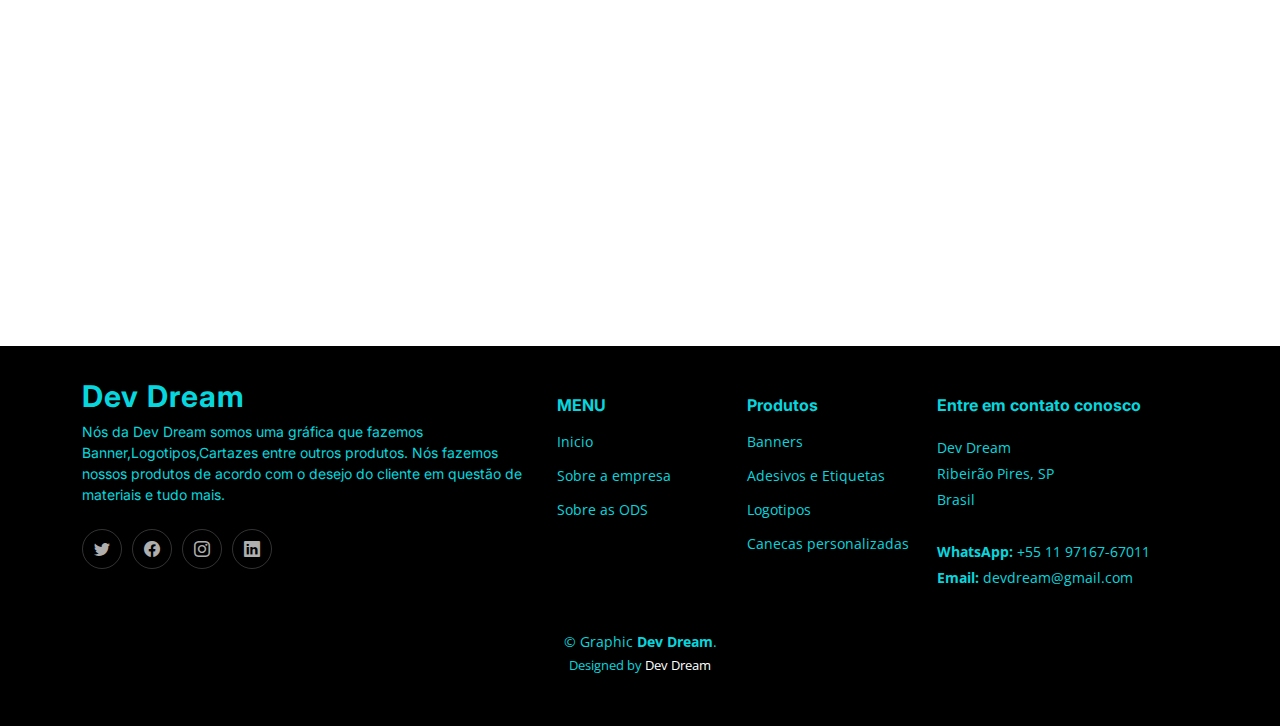
<file: services.html>
<!DOCTYPE html>
<html lang="en">

<head>
  <meta charset="utf-8">
  <meta content="width=device-width, initial-scale=1.0" name="viewport">

  <title>O que é ODS?</title>
  <meta content="" name="description">
  <meta content="" name="keywords">

  <!-- Favicons -->
  <link href="assets/img/Dev  Dreasm.png" rel="icon">
  <link href="assets/img/apple-touch-icon.png" rel="apple-touch-icon">

  <!-- Google Fonts -->
  <link rel="preconnect" href="https://fonts.googleapis.com">
  <link rel="preconnect" href="https://fonts.gstatic.com" crossorigin>
  <link href="https://fonts.googleapis.com/css2?family=Open+Sans:ital,wght@0,300;0,400;0,500;0,600;0,700;1,300;1,400;1,600;1,700&family=Poppins:ital,wght@0,300;0,400;0,500;0,600;0,700;1,300;1,400;1,500;1,600;1,700&family=Inter:ital,wght@0,300;0,400;0,500;0,600;0,700;1,300;1,400;1,500;1,600;1,700&display=swap" rel="stylesheet">

  <!-- Vendor CSS Files -->
  <link href="assets/vendor/bootstrap/css/bootstrap.min.css" rel="stylesheet">
  <link href="assets/vendor/bootstrap-icons/bootstrap-icons.css" rel="stylesheet">
  <link href="assets/vendor/fontawesome-free/css/all.min.css" rel="stylesheet">
  <link href="assets/vendor/glightbox/css/glightbox.min.css" rel="stylesheet">
  <link href="assets/vendor/swiper/swiper-bundle.min.css" rel="stylesheet">
  <link href="assets/vendor/aos/aos.css" rel="stylesheet">

  <!-- Template Main CSS File -->
  <link href="assets/css/main.css" rel="stylesheet">

  <!-- =======================================================
  * Template Name: Logis
  * Updated: Sep 18 2023 with Bootstrap v5.3.2
  * Template URL: https://bootstrapmade.com/logis-bootstrap-logistics-website-template/
  * Author: BootstrapMade.com
  * License: https://bootstrapmade.com/license/
  ======================================================== -->
</head>

<body>

  <!-- ======= Header ======= -->
  <header id="header" class="header d-flex align-items-center fixed-top">
    <div class="container-fluid container-xl d-flex align-items-center justify-content-between">

      <a href="index.html" class="logo d-flex align-items-center">
        <!-- Uncomment the line below if you also wish to use an image logo -->
        <!-- <img src="assets/img/logo.png" alt=""> -->
        <h1>Dev Dream</h1>
      </a>

      <i class="mobile-nav-toggle mobile-nav-show bi bi-list"></i>
      <i class="mobile-nav-toggle mobile-nav-hide d-none bi bi-x"></i>
      <nav id="navbar" class="navbar">
        <ul>
          <li><a href="index.html" class="active">Inicio</a></li>
          <li><a href="about.html">Sobre a Empresa</a></li>
          <li><a href="services.html">Sobre as ODS</a></li>
         <!--<li><a href="pricing.html">Pricing</a></li>--> 
          <li><a class="get-a-quote" href="get-a-quote.html">Faça seu Pedido</a></li>
        </ul>
      </nav><!-- .navbar -->

    </div>
  </header><!-- End Header -->
  <!-- End Header -->

  <main id="main">

    <!-- ======= Breadcrumbs ======= -->
    <div class="breadcrumbs">
      <div class="page-header d-flex align-items-center" style="background-image: url('assets/img/odssss-1-scaled.jpg');">
        <div class="container position-relative">
          <div class="row d-flex justify-content-center">
            <div class="col-lg-6 text-center">
              <h2>O que é uma ODS?</h2>
              <p id="servicos">Os Objetivos de Desenvolvimento Sustentável são um apelo global à ação para acabar com a pobreza, proteger o meio ambiente, o clima é garantir que as pessoas em todos os lugares que possam desfrutar de paz e de prosperidade.
          </div>
        </div>
      </div>
        <nav>
          <div class="container">
            <ol>
              <li><a href="index.html">Inicio</a></li>
              <li>ODS</li>
            </ol>
          </div>
        </nav>
    </div><!-- End Breadcrumbs -->


      <!-- ======= Services Section ======= -->
    <section id="service" class="services pt-0">
      <div class="container" data-aos="fade-up">

        <div class="section-header">
          <span>ODS 9</span>
          <h2>ODS 9</h2>

        </div>

    
    <!-- ======= Features Section ======= -->
    
      <div class="container">

        <div class="row gy-4 align-items-center features-item" data-aos="fade-up">

          <div class="col-md-5">
            <img src="assets/img/ODS.png" class="img-fluid" alt="">
          </div>
          <div class="col-md-7">
            <h3>Investimento em Tecnologia Sustentável</h3>
            <p class="fst-italic">
               Buscamos constantemente inovações tecnológicas que reduzam nosso impacto ambiental. Utilizamos máquinas de impressão eficientes em termos de energia e promovemos a automação para melhorar a eficiência operacional.
            </p>
           
          </div>
        </div><!-- Features Item -->

        <div class="row gy-4 align-items-center features-item" data-aos="fade-up">
          <div class="col-md-5 order-1 order-md-2">
            <img src="assets/img/treina.png" class="img-fluid" alt="">
          </div>
          <div class="col-md-7 order-2 order-md-1">
            <h3>Treinamento e Desenvolvimento</h3>
            <p class="fst-italic">
              Investimos no treinamento de nossa equipe para garantir que estejam atualizados com as últimas tecnologias e práticas da indústria. Isso não apenas melhora nossa produtividade, mas também promove o desenvolvimento de habilidades na comunidade.
            </p>
          </div>
        </div><!-- Features Item -->

        <div class="row gy-4 align-items-center features-item" data-aos="fade-up">
          <div class="col-md-5">
            <img src="assets/img/plantr.png" class="img-fluid" alt="">
          </div>
          <div class="col-md-7">
            <h3>Infraestrutura Sustentável</h3>
            <p>Procuramos manter nossa infraestrutura de maneira sustentável, com instalações energeticamente eficientes e práticas de gestão de resíduos que minimizam o impacto ambiental.</p>
            
          </div>
        </div><!-- Features Item -->

        <section id="service" class="services pt-0">
          <div class="container" data-aos="fade-up">
    
            <div class="section-header">
              <span>ODS 12</span>
              <h2>ODS 12</h2>
    
            </div>
    
        
        <!-- ======= Features Section ======= -->
        
          <div class="container">
    
            <div class="row gy-4 align-items-center features-item" data-aos="fade-up">
    
              <div class="col-md-5">
                <img src="assets/img/ods12.jpg" class="img-fluid" alt="">
              </div>
              <div class="col-md-7">
                <h3>Uso Sustentável de Recursos</h3>
                <p class="fst-italic">
                  Oferecemos opções de impressão em papel reciclado e incentivamos nossos clientes a fazerem escolhas sustentáveis ao selecionar materiais para seus projetos.
                </p>
                <ul>
                  <li><i class="bi bi-check"></i> Não prejudicar o meio ambiente.</li>
                  <p class="fst-italic">
                    Nós  sabemos  que muitas  pesssoas nem  param, para ler um cartão de vistia ou folheto e  muitos amassam  e  jogam  fora na 1°  oportunidade  que dá. Por  isso nós da Dev Dream estamos fazendo nosso meios de comunicação, diferente do que as outras gráficas fazem usando papéis reciclaveis.
                  </p>
                </ul>
              </div>
            </div><!-- Features Item -->
            <div class="row gy-4 align-items-center features-item" data-aos="fade-up">
              <div class="col-md-5 order-1 order-md-2">
                <img src="assets/img/educacao.png" class="img-fluid" alt="">
              </div>
              <div class="col-md-7 order-2 order-md-1">
                <h3>Transparência e Educação</h3>
                <p class="fst-italic">
                  Fornecemos informações claras sobre práticas sustentáveis aos nossos clientes e colaboradores, incentivando um consumo consciente e responsável.
                </p>

              </div>
            </div><!-- Features Item -->
    
            <div class="row gy-4 align-items-center features-item" data-aos="fade-up">
              <div class="col-md-5">
                <img src="assets/img/topo-o-que-e-eco-friendly.jpg" class="img-fluid" alt="">
              </div>
              <div class="col-md-7">
                <h3>Produtos Eco-Amigáveis</h3>
                <p>Oferecemos opções de impressão em papel reciclado e incentivamos nossos clientes a fazerem escolhas sustentáveis ao selecionar materiais para seus projetos.</p>
                <ul>
                  <li><i class="bi bi-check"></i> Um produto eco friendly é aquela mercadoria que é “amigável ao meio ambiente”</li>
                 <p class="fst-italic">
                  O que é produto eco friendly? Um produto eco friendly é aquela mercadoria que é “amigável ao meio ambiente”. Ou seja, que durante toda a sua fase de criação, desenvolvimento e lançamento se preocupa em diminuir ao máximo os impactos nocivos causados à natureza.
                 </p>
              </div>
            </div><!-- Features Item -->

      </div>
  </section><!-- End Services Section -->


    <!-- ======= Frequently Asked Questions Section ======= -->
    <section id="faq" class="faq">
      <div class="container" data-aos="fade-up">

        <div class="section-header">
          <span>Perguntas frequentes</span>
          <h2>Perguntas frequentes</h2>

        </div>

        <div class="row justify-content-center" data-aos="fade-up" data-aos-delay="200">
          <div class="col-lg-10">

            <div class="accordion accordion-flush" id="faqlist">

              <div class="accordion-item">
                <h3 class="accordion-header">
                  <button class="accordion-button collapsed" type="button" data-bs-toggle="collapse" data-bs-target="#faq-content-1">
                    <i class="bi bi-question-circle question-icon"></i>
                    Qual é o objetivo principal do ODS 9 - Indústria, Inovação e Infraestrutura?
                  </button>
                </h3>
                <div id="faq-content-1" class="accordion-collapse collapse" data-bs-parent="#faqlist">
                  <div class="accordion-body">
                    O objetivo principal do ODS 9 é promover o desenvolvimento sustentável por meio da construção de infraestruturas resilientes, da promoção da industrialização inclusiva e sustentável e do estímulo à inovação. Isso envolve o desenvolvimento de infraestruturas de qualidade, o acesso equitativo a tecnologias e a promoção de práticas industriais sustentáveis.
                  </div>
                </div>
              </div><!-- # Faq item-->

              <div class="accordion-item">
                <h3 class="accordion-header">
                  <button class="accordion-button collapsed" type="button" data-bs-toggle="collapse" data-bs-target="#faq-content-2">
                    <i class="bi bi-question-circle question-icon"></i>
                    que significa "Consumo e Produção Responsáveis" no contexto do ODS 12?
                  </button>
                </h3>
                <div id="faq-content-2" class="accordion-collapse collapse" data-bs-parent="#faqlist">
                  <div class="accordion-body">
                    No contexto do ODS 12, "Consumo e Produção Responsáveis" se refere a promover padrões de consumo e produção que sejam ambientalmente sustentáveis, socialmente justos e economicamente viáveis. Isso implica reduzir o desperdício, promover a eficiência no uso de recursos, incentivar a reciclagem e a reutilização, bem como adotar práticas de produção mais limpas e éticas.
                  </div>
                </div>
              </div><!-- # Faq item-->

              <div class="accordion-item">
                <h3 class="accordion-header">
                  <button class="accordion-button collapsed" type="button" data-bs-toggle="collapse" data-bs-target="#faq-content-3">
                    <i class="bi bi-question-circle question-icon"></i>
                    Como a gráfica Dev Dream pode contribuir para ODS 9 e 12 ?
                  </button>
                </h3>
                <div id="faq-content-3" class="accordion-collapse collapse" data-bs-parent="#faqlist">
                  <div class="accordion-body">
                    A gráfica  "Dev Dream" pode contribuir para os ODS 9 e 12 de várias maneiras:
                  </div>
                  <li><i class="bi bi-check"></i> A Dev Dream pode adotar práticas sustentáveis, reduzindo desperdício, reciclando materiais e usando produtos eco-amigáveis na impressão.</li>
                  <li><i class="bi bi-check"></i> Investir em tecnologias de impressão eficientes e automatizar processos impulsiona a inovação e eficiência, alinhando-se ao ODS 9</li>
                  <li><i class="bi bi-check"></i> A gráfica pode promover opções de impressão sustentável, incentivando clientes a escolhas conscientes de materiais e métodos.</li>
                  <li><i class="bi bi-check"></i>A Dev Dream pode treinar sua equipe em práticas sustentáveis para implementar medidas eco-friendly no trabalho.</li>
                  <li><i class="bi bi-check"></i>Implementar um sistema eficaz de gestão de resíduos, incluindo a reciclagem de papéis e embalagens, reduz o impacto ambiental e atende ao ODS 12.</li>
                </div>
              </div><!-- # Faq item-->

              <div class="accordion-item">
                <h3 class="accordion-header">
                  <button class="accordion-button collapsed" type="button" data-bs-toggle="collapse" data-bs-target="#faq-content-4">
                    <i class="bi bi-question-circle question-icon"></i>
                    Como as empresas e indivíduos podem contribuir para os ODS 9 e 12?
                  </button>
                </h3>
                <div id="faq-content-4" class="accordion-collapse collapse" data-bs-parent="#faqlist">
                  <div class="accordion-body">
                    <i class="bi bi-question-circle question-icon"></i>
                    Empresas e indivíduos podem contribuir para os ODS 9 e 12 de várias maneiras:
                  </div>
                  <li><i class="bi bi-check"></i> A Dev Dream podem adotar práticas de produção mais sustentáveis, reduzir o consumo de recursos, desenvolver produtos eco-amigáveis e investir em inovações tecnológicas.</li>
                  <li><i class="bi bi-check"></i> Indivíduos podem praticar o consumo consciente, reduzir o desperdício, reciclar, apoiar produtos sustentáveis e pressionar por mudanças em suas comunidades e empresas.</li>
                  <li><i class="bi bi-check"></i> Governos podem criar políticas e regulamentações que incentivem a inovação, promovam infraestruturas sustentáveis e estabeleçam metas para reduzir o impacto ambiental da produção e do consumo.</li>
                </div>
              </div><!-- # Faq item-->
            </div>

          </div>
        </div>

      </div>
    </section><!-- End Frequently Asked Questions Section -->

  </main><!-- End #main -->

  <!-- ======= Footer ======= -->
  <footer id="footer" class="footer">

    <div class="container">
      <div class="row gy-4">
        <div class="col-lg-5 col-md-12 footer-info">
          <a href="index.html" class="logo d-flex align-items-center">
            <span>Dev Dream</span>
          </a>
          <p>Nós da Dev Dream somos uma gráfica que fazemos Banner,Logotipos,Cartazes entre outros produtos. Nós fazemos nossos produtos de acordo com o desejo do cliente em questão de materiais e tudo mais.</p>
          <div class="social-links d-flex mt-4">
            <a href="#" class="twitter"><i class="bi bi-twitter"></i></a>
            <a href="#" class="facebook"><i class="bi bi-facebook"></i></a>
            <a href="https://www.instagram.com/devdreamstudio/" class="instagram"><i class="bi bi-instagram"></i></a>
            <a href="#" class="linkedin"><i class="bi bi-linkedin"></i></a>
          </div>
        </div>

        <div class="col-lg-2 col-6 footer-links">
          <h4>MENU</h4>
          <ul>
            <li><a href="#">Inicio</a></li>
            <li><a href="about.html">Sobre a empresa</a></li>
            <li><a href="services.html">Sobre as ODS</a></li>
          </ul>
        </div>

        <div class="col-lg-2 col-6 footer-links">
          <h4>Produtos</h4>
          <ul>
            <li><a href="#">Banners</a></li>
            <li><a href="#">Adesivos e Etiquetas</a></li>
            <li><a href="#">Logotipos</a></li>
            <li><a href="#">Canecas personalizadas</a></li>
          </ul>
        </div>

        <div class="col-lg-3 col-md-12 footer-contact text-center text-md-start">
          <h4>Entre em contato conosco</h4>
          <p>
           Dev Dream <br>
            Ribeirão Pires, SP <br>
            Brasil <br><br>
            <strong>WhatsApp:</strong> +55 11 97167-67011<br>
            <strong>Email:</strong> devdream@gmail.com<br>
          </p>

        </div>

      </div>
    </div>

    <div class="container mt-4">
      <div class="copyright">
        &copy; Graphic <strong><span>Dev Dream</span></strong>. 
      </div>
      <div class="credits">
        <!-- All the links in the footer should remain intact. -->
        <!-- You can delete the links only if you purchased the pro version. -->
        <!-- Licensing information: https://bootstrapmade.com/license/ -->
        <!-- Purchase the pro version with working PHP/AJAX contact form: https://bootstrapmade.com/logis-bootstrap-logistics-website-template/ -->
        Designed by <a href="https://bootstrapmade.com/">Dev Dream</a>
      </div>
    </div>

  </footer><!-- End Footer -->
  <!-- End Footer -->

  <a href="#" class="scroll-top d-flex align-items-center justify-content-center"><i class="bi bi-arrow-up-short"></i></a>

  <div id="preloader"></div>

  <!-- Vendor JS Files -->
  <script src="assets/vendor/bootstrap/js/bootstrap.bundle.min.js"></script>
  <script src="assets/vendor/purecounter/purecounter_vanilla.js"></script>
  <script src="assets/vendor/glightbox/js/glightbox.min.js"></script>
  <script src="assets/vendor/swiper/swiper-bundle.min.js"></script>
  <script src="assets/vendor/aos/aos.js"></script>
  <script src="assets/vendor/php-email-form/validate.js"></script>

  <!-- Template Main JS File -->
  <script src="assets/js/main.js"></script>

</body>

</html>
</file>
<file: assets/css/main.css>
/**
* Template Name: Logis
* Updated: Sep 18 2023 with Bootstrap v5.3.2
* Template URL: https://bootstrapmade.com/logis-bootstrap-logistics-website-template/
* Author: BootstrapMade.com
* License: https://bootstrapmade.com/license/
*/

/*--------------------------------------------------------------
# Set main reusable colors and fonts using CSS variables
# Learn more about CSS variables at https://developer.mozilla.org/en-US/docs/Web/CSS/Using_CSS_custom_properties
--------------------------------------------------------------*/
/* Fonts */
:root {
  --font-default: "Open Sans", system-ui, -apple-system, "Segoe UI", Roboto, "Helvetica Neue", Arial, "Noto Sans", "Liberation Sans", sans-serif, "Apple Color Emoji", "Segoe UI Emoji", "Segoe UI Symbol", "Noto Color Emoji";
  --font-primary: "Inter", sans-serif;
  --font-secondary: "Poppins", sans-serif;
}

/* Colors */
:root {
  --color-default: #0a0d13;
  --color-primary: #06d7df;
  --color-secondary: #0e1d34;
}

/* Smooth scroll behavior */
:root {
  scroll-behavior: smooth;
}

/*--------------------------------------------------------------
# General
--------------------------------------------------------------*/
body {
  font-family: var(--font-default);
  color: var(--color-default);
}

a {
  color: var(--color-primary);
  text-decoration: none;
}

a:hover {
  color: #406aff;
  text-decoration: none;
}

h1,
h2,
h3,
h4,
h5,
h6 {
  font-family: var(--font-primary);
}

/*--------------------------------------------------------------
# Sections & Section Header
--------------------------------------------------------------*/
section {
  padding: 80px 0;
  overflow: hidden;
}

.section-header {
  text-align: center;
  padding: 30px 0;
  position: relative;
}

.section-header h2 {
  font-size: 32px;
  font-weight: 700;
  text-transform: uppercase;
  margin-bottom: 20px;
  padding-bottom: 0;
  color: #001973;
  position: relative;
  z-index: 2;
  margin-bottom: 20px;
  padding-bottom: 20px;
  position: relative;
}

.section-header h2:after {
  content: "";
  position: absolute;
  display: block;
  width: 50px;
  height: 3px;
  background: var(--color-primary);
  left: 0;
  right: 0;
  bottom: 0;
  margin: auto;
}

.section-header span {
  position: absolute;
  top: 46px;
  color: rgba(14, 29, 52, 0.06);
  left: 0;
  right: 0;
  z-index: 1;
  font-weight: 700;
  font-size: 56px;
  text-transform: uppercase;
  line-height: 0;
}

.section-header p {
  margin-bottom: 0;
  position: relative;
  z-index: 2;
}

@media (max-width: 640px) {
  .section-header h2 {
    font-size: 28px;
    margin-bottom: 15px;
  }

  .section-header span {
    font-size: 38px;
  }
}

/*--------------------------------------------------------------
# Breadcrumbs
--------------------------------------------------------------*/
.breadcrumbs .page-header {
  padding: 220px 0 220px 0;
  position: relative;
  background-size: cover;
  background-position: center;
  background-repeat: no-repeat;
}

.breadcrumbs .page-header:before {
  content: "";
background-color: #0000005d;
  position: absolute;
  inset: 0;
}
.breadcrumbs .page-header:before {
  content: "";
background-color: #4d4d4d3f;
  position: absolute;
  inset: 0;
}


.breadcrumbs .page-header h2 {
  font-size: 56px;
  font-weight: 500;
  font-weight: bold;
  color: #fff;
  font-family: var(--font-secondary);
}

#sobre{
  color: rgb(255, 255, 255);
  font-size: 25px;
  font-weight: bold;
  font-style: italic;
  background-color: #0a0d132f;
}
#txt_Inicio{
    color: rgb(255, 255, 255);
    font-size: 25px;
    font-weight: bold;
    font-style:initial;
    background-color: #0000008a;
}
#servicos{
  color: rgba(0, 0, 0, 0.8);
  font-size: 25px;
  font-weight: bold;
  font-style: italic;
  background-color: rgba(255, 255, 255, 0.479);

}
#pedido{
  color: rgb(255, 255, 255, 0.8);
  font-size: 25px;
  font-weight: bold;
  font-style: italic;
  background-color: #0a0d132f;
}

.breadcrumbs .page-header p {
  color: rgba(255, 255, 255, 0.8);
  font-size: 20px;
}

.breadcrumbs .page-header p {
  color: rgba(255, 255, 255, 0.8);
  font-size: 20px;
  font-weight: bold;
}

.breadcrumbs nav {
  background-color: #f3f6fc;
  padding: 10px 0;
}

.breadcrumbs nav ol {
  display: flex;
  flex-wrap: wrap;
  list-style: none;
  margin: 0;
  padding: 0;
  font-size: 16px;
  font-weight: 600;
  color: var(--color-secondary);
}

.breadcrumbs nav ol a {
  color: var(--color-primary);
  transition: 0.3s;
}

.breadcrumbs nav ol a:hover {
  text-decoration: underline;
}

.breadcrumbs nav ol li+li {
  padding-left: 10px;
}

.breadcrumbs nav ol li+li::before {
  display: inline-block;
  padding-right: 10px;
  color: #4278cc;
  content: "/";
}

/*--------------------------------------------------------------
# Scroll top button
--------------------------------------------------------------*/
.scroll-top {
  position: fixed;
  visibility: hidden;
  opacity: 0;
  right: 15px;
  bottom: 15px;
  z-index: 99999;
  background: var(--color-primary);
  width: 40px;
  height: 40px;
  border-radius: 4px;
  transition: all 0.4s;
}

.scroll-top i {
  font-size: 24px;
  color: #fff;
  line-height: 0;
}

.scroll-top:hover {
  background: rgba(13, 66, 255, 0.8);
  color: #fff;
}

.scroll-top.active {
  visibility: visible;
  opacity: 1;
}

/*--------------------------------------------------------------
# Preloader
--------------------------------------------------------------*/
#preloader {
  position: fixed;
  inset: 0;
  z-index: 9999;
  overflow: hidden;
  background: #fff;
  transition: all 0.6s ease-out;
  width: 100%;
  height: 100vh;
}

#preloader:before,
#preloader:after {
  content: "";
  position: absolute;
  border: 4px solid var(--color-primary);
  border-radius: 50%;
  animation: animate-preloader 2s cubic-bezier(0, 0.2, 0.8, 1) infinite;
}

#preloader:after {
  animation-delay: -0.5s;
}

@keyframes animate-preloader {
  0% {
    width: 10px;
    height: 10px;
    top: calc(50% - 5px);
    left: calc(50% - 5px);
    opacity: 1;
  }

  100% {
    width: 72px;
    height: 72px;
    top: calc(50% - 36px);
    left: calc(50% - 36px);
    opacity: 0;
  }
}

/*--------------------------------------------------------------
# Disable aos animation delay on mobile devices
--------------------------------------------------------------*/
@media screen and (max-width: 768px) {
  [data-aos-delay] {
    transition-delay: 0 !important;
  }
}

/*--------------------------------------------------------------
# Header
--------------------------------------------------------------*/
.header {
  transition: all 0.5s;
  z-index: 997;
  padding: 30px 0;
}

.header.sticked {
  background: rgb(0, 0, 0);
  padding: 15px 0;
  box-shadow: 0px 2px 20px rgba(14, 29, 52, 0.1);
}

.header .logo img {
  max-height: 40px;
  margin-right: 6px;
}

.header .logo h1 {
  font-size: 30px;
  margin: 0;
  font-weight: 700;
  color: #fff;
  font-family: var(--font-primary);
}

/*--------------------------------------------------------------
# Desktop Navigation
--------------------------------------------------------------*/
@media (min-width: 1280px) {
  .navbar {
    padding: 0;
  }

  .navbar ul {
    margin: 0;
    padding: 0;
    display: flex;
    list-style: none;
    align-items: center;
  }

  .navbar li {
    position: relative;
  }

  .navbar a,
  .navbar a:focus {
    display: flex;
    align-items: center;
    justify-content: space-between;
    padding: 10px 0 10px 30px;
    font-family: var(--font-primary);
    font-size: 16px;
    font-weight: 400;
    color: rgba(255, 255, 255, 0.6);
    white-space: nowrap;
    transition: 0.3s;
  }

  .navbar a i,
  .navbar a:focus i {
    font-size: 12px;
    line-height: 0;
    margin-left: 5px;
  }

  .navbar a:hover,
  .navbar .active,
  .navbar .active:focus,
  .navbar li:hover>a {
    color: #fff;
  }

  .navbar .get-a-quote,
  .navbar .get-a-quote:focus {
    background: var(--color-primary);
    padding: 8px 20px;
    margin-left: 30px;
    border-radius: 4px;
    color: #fff;
  }

  .navbar .get-a-quote:hover,
  .navbar .get-a-quote:focus:hover {
    color: #fff;
    background: #2756ff;
  }

  .navbar .dropdown ul {
    display: block;
    position: absolute;
    left: 14px;
    top: calc(100% + 30px);
    margin: 0;
    padding: 10px 0;
    z-index: 99;
    opacity: 0;
    visibility: hidden;
    background: #fff;
    box-shadow: 0px 0px 30px rgba(127, 137, 161, 0.25);
    transition: 0.3s;
    border-radius: 4px;
  }

  .navbar .dropdown ul li {
    min-width: 200px;
  }

  .navbar .dropdown ul a {
    padding: 10px 20px;
    font-size: 15px;
    text-transform: none;
    font-weight: 400;
    color: var(--color-secondary);
  }

  .navbar .dropdown ul a i {
    font-size: 12px;
  }

  .navbar .dropdown ul a:hover,
  .navbar .dropdown ul .active:hover,
  .navbar .dropdown ul li:hover>a {
    color: var(--color-primary);
  }

  .navbar .dropdown:hover>ul {
    opacity: 1;
    top: 100%;
    visibility: visible;
  }

  .navbar .dropdown .dropdown ul {
    top: 0;
    left: calc(100% - 30px);
    visibility: hidden;
  }

  .navbar .dropdown .dropdown:hover>ul {
    opacity: 1;
    top: 0;
    left: 100%;
    visibility: visible;
  }
}

@media (min-width: 1280px) and (max-width: 1366px) {
  .navbar .dropdown .dropdown ul {
    left: -90%;
  }

  .navbar .dropdown .dropdown:hover>ul {
    left: -100%;
  }
}

@media (min-width: 1280px) {

  .mobile-nav-show,
  .mobile-nav-hide {
    display: none;
  }
}

/*--------------------------------------------------------------
# Mobile Navigation
--------------------------------------------------------------*/
@media (max-width: 1279px) {
  .navbar {
    position: fixed;
    top: 0;
    right: -100%;
    width: 100%;
    max-width: 400px;
    bottom: 0;
    transition: 0.3s;
    z-index: 9997;
  }

  .navbar ul {
    position: absolute;
    inset: 0;
    padding: 50px 0 10px 0;
    margin: 0;
    background: rgba(14, 29, 52, 0.9);
    overflow-y: auto;
    transition: 0.3s;
    z-index: 9998;
  }

  .navbar a,
  .navbar a:focus {
    display: flex;
    align-items: center;
    justify-content: space-between;
    padding: 12px 20px;
    font-family: var(--font-primary);
    font-size: 16px;
    font-weight: 500;
    color: rgba(255, 255, 255, 0.7);
    white-space: nowrap;
    transition: 0.3s;
  }

  .navbar a i,
  .navbar a:focus i {
    font-size: 12px;
    line-height: 0;
    margin-left: 5px;
  }

  .navbar a:hover,
  .navbar .active,
  .navbar .active:focus,
  .navbar li:hover>a {
    color: #fff;
  }

  .navbar .get-a-quote,
  .navbar .get-a-quote:focus {
    background: var(--color-primary);
    padding: 8px 20px;
    border-radius: 4px;
    margin: 15px;
    color: #fff;
  }

  .navbar .get-a-quote:hover,
  .navbar .get-a-quote:focus:hover {
    color: #fff;
    background: rgba(13, 66, 255, 0.8);
  }

  .navbar .dropdown ul,
  .navbar .dropdown .dropdown ul {
    position: static;
    display: none;
    padding: 10px 0;
    margin: 10px 20px;
    transition: all 0.5s ease-in-out;
    border: 1px solid #19335c;
  }

  .navbar .dropdown>.dropdown-active,
  .navbar .dropdown .dropdown>.dropdown-active {
    display: block;
  }

  .mobile-nav-show {
    color: #fff;
    font-size: 28px;
    cursor: pointer;
    line-height: 0;
    transition: 0.5s;
    z-index: 9999;
    margin-right: 10px;
  }

  .mobile-nav-hide {
    color: #fff;
    font-size: 32px;
    cursor: pointer;
    line-height: 0;
    transition: 0.5s;
    position: fixed;
    right: 20px;
    top: 20px;
    z-index: 9999;
  }

  .mobile-nav-active {
    overflow: hidden;
  }

  .mobile-nav-active .navbar {
    right: 0;
  }

  .mobile-nav-active .navbar:before {
    content: "";
    position: fixed;
    inset: 0;
    background: rgba(14, 29, 52, 0.8);
    z-index: 9996;
  }
}

/*--------------------------------------------------------------
# Featured Services Section
--------------------------------------------------------------*/
.featured-services .service-item {
  position: relative;
  height: 100%;
  margin-bottom: 20px;
}

.featured-services .service-item .icon {
  margin-right: 20px;
}

.featured-services .service-item .icon i {
  color: #001f8d;
  font-size: 48px;
  transition: 0.3s;
}

.featured-services .service-item:hover .icon {
  background: #fff;
}

.featured-services .service-item:hover .icon i {
  color: var(--color-primary);
}

.featured-services .service-item .title {
  font-weight: 700;
  margin-bottom: 10px;
  font-size: 20px;
  color: var(--color-secondary);
  transition: 0.3s;
}

.featured-services .service-item .description {
  font-size: 15px;
  color: #132848;
  margin-bottom: 10px;
}

.featured-services .service-item .readmore {
  display: flex;
  align-items: center;
  color: var(--color-secondary);
  transition: 0.3s;
  font-weight: 700;
  font-size: 14px;
}

.featured-services .service-item .readmore i {
  margin-left: 8px;
}

.featured-services .service-item:hover .title,
.featured-services .service-item:hover .readmore,
.featured-services .service-item:hover .icon i {
  color: var(--color-primary);
}

/*--------------------------------------------------------------
# About Us Section
--------------------------------------------------------------*/
.about .content h3 {
  font-weight: 700;
  font-size: 32px;
  font-family: var(--font-secondary);
  color: #001f8d;
}

.about .content ul {
  list-style: none;
  padding: 0;
}

.about .content ul li {
  display: flex;
  align-items: flex-start;
  margin-top: 40px;
}

.about .content ul i {
  flex-shrink: 0;
  font-size: 48px;
  color: var(--color-primary);
  margin-right: 20px;
  line-height: 0;
}

.about .content ul h5 {
  font-size: 18px;
  font-weight: 700;
  color: #19335c;
}

.about .content ul p {
  font-size: 15px;
}

.about .content p:last-child {
  margin-bottom: 0;
}

.about .play-btn {
  width: 94px;
  height: 94px;
  background: radial-gradient(var(--color-primary) 50%, rgba(13, 66, 255, 0.4) 52%);
  border-radius: 50%;
  display: block;
  position: absolute;
  left: calc(50% - 47px);
  top: calc(50% - 47px);
  overflow: hidden;
}

.about .play-btn:before {
  content: "";
  position: absolute;
  width: 120px;
  height: 120px;
  animation-delay: 0s;
  animation: pulsate-btn 2s;
  animation-direction: forwards;
  animation-iteration-count: infinite;
  animation-timing-function: steps;
  opacity: 1;
  border-radius: 50%;
  border: 5px solid rgba(13, 66, 255, 0.7);
  top: -15%;
  left: -15%;
  background: rgba(198, 16, 0, 0);
}

.about .play-btn:after {
  content: "";
  position: absolute;
  left: 50%;
  top: 50%;
  transform: translateX(-40%) translateY(-50%);
  width: 0;
  height: 0;
  border-top: 10px solid transparent;
  border-bottom: 10px solid transparent;
  border-left: 15px solid #fff;
  z-index: 100;
  transition: all 400ms cubic-bezier(0.55, 0.055, 0.675, 0.19);
}

.about .play-btn:hover:before {
  content: "";
  position: absolute;
  left: 50%;
  top: 50%;
  transform: translateX(-40%) translateY(-50%);
  width: 0;
  height: 0;
  border: none;
  border-top: 10px solid transparent;
  border-bottom: 10px solid transparent;
  border-left: 15px solid #fff;
  z-index: 200;
  animation: none;
  border-radius: 0;
}

.about .play-btn:hover:after {
  border-left: 15px solid var(--color-primary);
  transform: scale(20);
}

@keyframes pulsate-btn {
  0% {
    transform: scale(0.6, 0.6);
    opacity: 1;
  }

  100% {
    transform: scale(1, 1);
    opacity: 0;
  }
}

/*--------------------------------------------------------------
# Services Section
--------------------------------------------------------------*/
.services .card {
  border: 1px solid rgba(14, 29, 52, 0.15);
  background: #fff;
  position: relative;
  border-radius: 0;
  height: 100%;
}

.services .card .card-img {
  overflow: hidden;
  margin-bottom: 15px;
  border-radius: 0;
}

.services .card .card-img img {
  transition: 0.3s ease-in-out;
}

.services .card h3 {
  font-weight: 700;
  font-size: 18px;
  margin-bottom: 5px;
  padding: 10px 30px;
  text-transform: uppercase;
}

.services .card a {
  color: #001973;
  transition: 0.3;
}

.services .card a:hover {
  color: var(--color-primary);
}

.services .card p {
  padding: 0 30px;
  margin-bottom: 30px;
  color: var(--color-secondary);
  font-size: 15px;
}

.services .card:hover .card-img img {
  transform: scale(1.1);
}

/*--------------------------------------------------------------
# Call To Action Section
--------------------------------------------------------------*/
.call-to-action {
  background: linear-gradient(rgba(14, 29, 52, 0.6), rgba(14, 29, 52, 0.8)), url("../img/Dev\ \ Dreasm.png") center center;
  background-size: cover;
  padding: 100px 0;
}

@media (min-width: 1365px) {
  .call-to-action {
    background-attachment: fixed;
  }
}

.call-to-action h3 {
  color: #fff;
  font-size: 28px;
  font-weight: 700;
}

.call-to-action p {
  color: #fff;
}

.call-to-action .cta-btn {
  font-family: var(--font-primary);
  font-weight: 500;
  font-size: 16px;
  letter-spacing: 1px;
  display: inline-block;
  padding: 12px 40px;
  border-radius: 5px;
  transition: 0.5s;
  margin: 10px;
  border: 2px solid #fff;
  color: #fff;
}

.call-to-action .cta-btn:hover {
  background: var(--color-primary);
  border: 2px solid var(--color-primary);
}

/*--------------------------------------------------------------
# Features Section
--------------------------------------------------------------*/
.features {
  padding-top: 80px;
}

.features .features-item+.features-item {
  margin-top: 100px;
}

@media (max-width: 640px) {
  .features .features-item+.features-item {
    margin-top: 40px;
  }
}

.features .features-item h3 {
  font-weight: 600;
  font-size: 26px;
  color: #001973;
}

.features .features-item ul {
  list-style: none;
  padding: 0;
}

.features .features-item ul li {
  padding-bottom: 10px;
}

.features .features-item ul li:last-child {
  padding-bottom: 0;
}

.features .features-item ul i {
  font-size: 20px;
  padding-right: 4px;
  color: var(--color-primary);
}

.features .features-item p:last-child {
  margin-bottom: 0;
}

/*--------------------------------------------------------------
# Pricing Section
--------------------------------------------------------------*/
.pricing .pricing-item {
  padding: 60px 40px;
  box-shadow: 0 3px 20px -2px rgba(108, 117, 125, 0.15);
  background: #fff;
  height: 100%;
  border-top: 4px solid #fff;
  border-radius: 5px;
}

.pricing h3 {
  font-weight: 600;
  margin-bottom: 15px;
  font-size: 20px;
  color: var(--color-secondary);
}

.pricing h4 {
  font-size: 48px;
  color: var(--color-primary);
  font-weight: 400;
  font-family: var(--font-primary);
  margin-bottom: 25px;
}

.pricing h4 sup {
  font-size: 28px;
}

.pricing h4 span {
  color: rgba(108, 117, 125, 0.8);
  font-size: 18px;
}

.pricing ul {
  padding: 20px 0;
  list-style: none;
  color: #6c757d;
  text-align: left;
  line-height: 20px;
}

.pricing ul li {
  padding: 10px 0;
  display: flex;
  align-items: center;
}

.pricing ul i {
  color: #059652;
  font-size: 24px;
  padding-right: 3px;
}

.pricing ul .na {
  color: rgba(108, 117, 125, 0.5);
}

.pricing ul .na i {
  color: rgba(108, 117, 125, 0.5);
}

.pricing ul .na span {
  text-decoration: line-through;
}

.pricing .buy-btn {
  display: inline-block;
  padding: 12px 35px;
  border-radius: 4px;
  color: var(--color-primary);
  transition: none;
  font-size: 16px;
  font-weight: 500;
  font-family: var(--font-primary);
  transition: 0.3s;
  border: 1px solid var(--color-primary);
}

.pricing .buy-btn:hover {
  background: var(--color-primary);
  color: #fff;
}

.pricing .featured {
  border-top-color: var(--color-primary);
}

.pricing .featured .buy-btn {
  background: var(--color-primary);
  color: #fff;
}

@media (max-width: 992px) {
  .pricing .box {
    max-width: 60%;
    margin: 0 auto 30px auto;
  }
}

@media (max-width: 767px) {
  .pricing .box {
    max-width: 80%;
    margin: 0 auto 30px auto;
  }
}

@media (max-width: 420px) {
  .pricing .box {
    max-width: 100%;
    margin: 0 auto 30px auto;
  }
}

/*--------------------------------------------------------------
# Frequently Asked Questions Section
--------------------------------------------------------------*/
.faq {
  padding-top: 80px;
}

.faq .accordion-item {
  border: 0;
  margin-bottom: 10px;
}

.faq .accordion-collapse {
  border: 0;
}

.faq .accordion-button {
  padding: 15px 30px 20px 60px;
  font-weight: 600;
  border: 0;
  font-size: 18px;
  color: var(--color-default);
  text-align: left;
  background: rgba(14, 29, 52, 0.03);
  border-radius: 5px;
}

.faq .accordion-button:focus {
  box-shadow: none;
}

.faq .accordion-button:not(.collapsed) {
  color: var(--color-primary);
  border-bottom: 0;
  box-shadow: none;
}

.faq .question-icon {
  position: absolute;
  top: 14px;
  left: 25px;
  font-size: 20px;
  color: var(--color-primary);
}

.faq .accordion-button:after {
  position: absolute;
  right: 15px;
  top: 15px;
}

.faq .accordion-body {
  padding: 0 30px 25px 60px;
  border: 0;
  background: rgba(14, 29, 52, 0.03);
  border-radius: 5px;
}

/*--------------------------------------------------------------
# Testimonials Section
--------------------------------------------------------------*/
.testimonials {
  padding: 80px 0;
  background: url("../img/DevDream\ \(1\).png") no-repeat;
  background-position: center center;
  background-size: cover;
  position: relative;
}

.testimonials::before {
  content: "";
  position: absolute;
  inset: 0;
  background: rgba(14, 29, 52, 0.7);
}

.testimonials .section-header {
  margin-bottom: 40px;
}

.testimonials .testimonials-carousel,
.testimonials .testimonials-slider {
  overflow: hidden;
}

.testimonials .testimonial-item {
  text-align: center;
  color: #fff;
}

.testimonials .testimonial-item .testimonial-img {
  width: 100px;
  border-radius: 50%;
  border: 6px solid rgba(255, 255, 255, 0.15);
  margin: 0 auto;
}

.testimonials .testimonial-item h3 {
  font-size: 20px;
  font-weight: bold;
  margin: 10px 0 5px 0;
  color: #fff;
}

.testimonials .testimonial-item h4 {
  font-size: 14px;
  color: rgba(255, 255, 255, 0.6);
  margin: 0 0 15px 0;
}

.testimonials .testimonial-item .stars {
  margin-bottom: 15px;
}

.testimonials .testimonial-item .stars i {
  color: #ffc107;
  margin: 0 1px;
}

.testimonials .testimonial-item .quote-icon-left,
.testimonials .testimonial-item .quote-icon-right {
  color: rgba(255, 255, 255, 0.6);
  font-size: 26px;
  line-height: 0;
}

.testimonials .testimonial-item .quote-icon-left {
  display: inline-block;
  left: -5px;
  position: relative;
}

.testimonials .testimonial-item .quote-icon-right {
  display: inline-block;
  right: -5px;
  position: relative;
  top: 10px;
  transform: scale(-1, -1);
}

.testimonials .testimonial-item p {
  font-style: italic;
  margin: 0 auto 15px auto;
}

.testimonials .swiper-pagination {
  margin-top: 20px;
  position: relative;
}

.testimonials .swiper-pagination .swiper-pagination-bullet {
  width: 12px;
  height: 12px;
  background-color: rgba(255, 255, 255, 0.4);
  opacity: 0.5;
}

.testimonials .swiper-pagination .swiper-pagination-bullet-active {
  background-color: #fff;
  opacity: 1;
}

@media (min-width: 992px) {
  .testimonials .testimonial-item p {
    width: 80%;
  }
}

/*--------------------------------------------------------------
# Stats Counter Section
--------------------------------------------------------------*/
.stats-counter .stats-item {
  padding: 30px;
  width: 100%;
}

.stats-counter .stats-item span {
  font-size: 48px;
  display: block;
  color: var(--color-secondary);
  font-weight: 700;
  margin-bottom: 20px;
  padding-bottom: 20px;
  position: relative;
}

.stats-counter .stats-item span:after {
  content: "";
  position: absolute;
  display: block;
  width: 25px;
  height: 3px;
  background: var(--color-primary);
  left: 0;
  right: 0;
  bottom: 0;
  margin: auto;
}

.stats-counter .stats-item p {
  padding: 0;
  margin: 0;
  font-family: var(--font-primary);
  font-size: 15px;
  font-weight: 500;
  color: var(--color-secondary);
}

/*--------------------------------------------------------------
# Our Team Section
--------------------------------------------------------------*/
.team .member {
  text-align: center;
  margin-bottom: 20px;
  background: #fff;
  border: 1px solid rgba(14, 29, 52, 0.15);
}

.team .member img {
  margin: -1px -1px 30px -1px;
}

.team .member .member-content {
  padding: 0 20px 30px 20px;
}

.team .member h4 {
  font-weight: 700;
  margin-bottom: 2px;
  font-size: 18px;
}

.team .member span {
  font-style: italic;
  display: block;
  font-size: 13px;
  color: #6c757d;
}

.team .member p {
  padding-top: 10px;
  font-size: 14px;
  font-style: italic;
  color: #6c757d;
}

.team .member .social {
  margin-top: 15px;
}

.team .member .social a {
  color: rgba(14, 29, 52, 0.5);
  transition: 0.3s;
}

.team .member .social a:hover {
  color: var(--color-primary);
}

.team .member .social i {
  font-size: 18px;
  margin: 0 2px;
}

/*--------------------------------------------------------------
# Horizontal Pricing Section
--------------------------------------------------------------*/
.horizontal-pricing .pricing-item {
  box-shadow: 0 3px 20px -2px rgba(108, 117, 125, 0.15);
  padding-bottom: 30px;
  background: #fff;
  height: 100%;
  position: relative;
}

.horizontal-pricing h3 {
  font-weight: 700;
  margin-bottom: 0;
  font-size: 24px;
  color: var(--color-secondary);
}

.horizontal-pricing h4 {
  font-size: 48px;
  color: var(--color-primary);
  font-weight: 400;
  font-family: var(--font-primary);
  margin-bottom: 25px;
  text-align: center;
}

.horizontal-pricing h4 sup {
  font-size: 28px;
}

.horizontal-pricing h4 span {
  color: rgba(108, 117, 125, 0.8);
  font-size: 18px;
}

.horizontal-pricing ul {
  padding: 20px 0;
  list-style: none;
  color: #6c757d;
  text-align: left;
  line-height: 20px;
}

.horizontal-pricing ul li {
  padding-top: 15px;
  display: flex;
  align-items: center;
}

.horizontal-pricing ul i {
  color: #059652;
  font-size: 24px;
  padding-right: 3px;
}

.horizontal-pricing ul .na {
  color: rgba(108, 117, 125, 0.5);
}

.horizontal-pricing ul .na i {
  color: rgba(108, 117, 125, 0.5);
}

.horizontal-pricing ul .na span {
  text-decoration: line-through;
}

.horizontal-pricing .buy-btn {
  display: inline-block;
  padding: 12px 40px;
  border-radius: 4px;
  color: #fff;
  background-color: var(--color-primary);
  border: 2px solid var(--color-primary);
  transition: none;
  font-size: 16px;
  font-weight: 500;
  transition: 0.3s;
  font-family: var(--font-primary);
}

.horizontal-pricing .buy-btn:hover {
  background: #406aff;
  border-color: #406aff;
}

.horizontal-pricing .featured {
  background: var(--color-primary);
}

.horizontal-pricing .featured h3,
.horizontal-pricing .featured h4,
.horizontal-pricing .featured h4 span,
.horizontal-pricing .featured ul,
.horizontal-pricing .featured ul .na,
.horizontal-pricing .featured ul i,
.horizontal-pricing .featured ul .na i {
  color: #fff;
}

.horizontal-pricing .featured .buy-btn {
  background: var(--color-primary);
  color: #fff;
  border-color: #fff;
}

.horizontal-pricing .featured .buy-btn:hover {
  background: #fff;
  color: var(--color-primary);
}

/*--------------------------------------------------------------
# Get a Quote Section
--------------------------------------------------------------*/
.get-a-quote .quote-bg {
  min-height: 500px;
  background-size: cover;
  background-position: center;
}

.get-a-quote .php-email-form {
  background: #f3f6fc;
  padding: 40px;
  height: 100%;
}

@media (max-width: 575px) {
  .get-a-quote .php-email-form {
    padding: 20px;
  }
}

.get-a-quote .php-email-form h3 {
  font-size: 14px;
  font-weight: 700;
  text-transform: uppercase;
  letter-spacing: 1px;
}

.get-a-quote .php-email-form h4 {
  font-size: 14px;
  font-weight: 700;
  text-transform: uppercase;
  letter-spacing: 1px;
  margin: 20px 0 0 0;
}

.get-a-quote .php-email-form p {
  font-size: 14px;
  margin-bottom: 20px;
}

.get-a-quote .php-email-form .error-message {
  display: none;
  color: #fff;
  background: #df1529;
  text-align: left;
  padding: 15px;
  margin-bottom: 24px;
  font-weight: 600;
}

.get-a-quote .php-email-form .sent-message {
  display: none;
  color: #fff;
  background: #059652;
  text-align: center;
  padding: 15px;
  margin-bottom: 24px;
  font-weight: 600;
}

.get-a-quote .php-email-form .loading {
  display: none;
  background: #fff;
  text-align: center;
  padding: 15px;
  margin-bottom: 24px;
}

.get-a-quote .php-email-form .loading:before {
  content: "";
  display: inline-block;
  border-radius: 50%;
  width: 24px;
  height: 24px;
  margin: 0 10px -6px 0;
  border: 3px solid #059652;
  border-top-color: #fff;
  animation: animate-loading 1s linear infinite;
}

.get-a-quote .php-email-form input,
.get-a-quote .php-email-form textarea {
  border-radius: 0;
  box-shadow: none;
  font-size: 14px;
  border-radius: 0;
}

.get-a-quote .php-email-form input:focus,
.get-a-quote .php-email-form textarea:focus {
  border-color: var(--color-primary);
}

.get-a-quote .php-email-form input {
  padding: 12px 15px;
}

.get-a-quote .php-email-form textarea {
  padding: 12px 15px;
}

.get-a-quote .php-email-form button[type=submit] {
  background: var(--color-primary);
  border: 0;
  padding: 10px 30px;
  color: #fff;
  transition: 0.4s;
  border-radius: 4px;
}

.get-a-quote .php-email-form button[type=submit]:hover {
  background: rgba(13, 66, 255, 0.8);
}

@keyframes animate-loading {
  0% {
    transform: rotate(0deg);
  }

  100% {
    transform: rotate(360deg);
  }
}

/*--------------------------------------------------------------
# Contact Section
--------------------------------------------------------------*/
.contact .info-item+.info-item {
  margin-top: 40px;
}

.contact .info-item i {
  font-size: 20px;
  background: var(--color-primary);
  color: #fff;
  width: 44px;
  height: 44px;
  display: flex;
  justify-content: center;
  align-items: center;
  border-radius: 4px;
  transition: all 0.3s ease-in-out;
  margin-right: 15px;
}

.contact .info-item h4 {
  padding: 0;
  font-size: 20px;
  font-weight: 600;
  margin-bottom: 5px;
  color: var(--color-secondary);
}

.contact .info-item p {
  padding: 0;
  margin-bottom: 0;
  font-size: 14px;
  color: rgba(14, 29, 52, 0.8);
}

.contact .php-email-form {
  width: 100%;
  background: #fff;
}

.contact .php-email-form .form-group {
  padding-bottom: 8px;
}

.contact .php-email-form .error-message {
  display: none;
  color: #fff;
  background: #df1529;
  text-align: left;
  padding: 15px;
  font-weight: 600;
}

.contact .php-email-form .error-message br+br {
  margin-top: 25px;
}

.contact .php-email-form .sent-message {
  display: none;
  color: #fff;
  background: #059652;
  text-align: center;
  padding: 15px;
  font-weight: 600;
}

.contact .php-email-form .loading {
  display: none;
  background: #fff;
  text-align: center;
  padding: 15px;
}

.contact .php-email-form .loading:before {
  content: "";
  display: inline-block;
  border-radius: 50%;
  width: 24px;
  height: 24px;
  margin: 0 10px -6px 0;
  border: 3px solid #059652;
  border-top-color: #fff;
  animation: animate-loading 1s linear infinite;
}

.contact .php-email-form input,
.contact .php-email-form textarea {
  border-radius: 4px;
  box-shadow: none;
  font-size: 14px;
}

.contact .php-email-form input {
  height: 44px;
}

.contact .php-email-form textarea {
  padding: 10px 12px;
}

.contact .php-email-form button[type=submit] {
  background: var(--color-primary);
  border: 0;
  padding: 10px 35px;
  color: #fff;
  transition: 0.4s;
  border-radius: 5px;
}

.contact .php-email-form button[type=submit]:hover {
  background: rgba(13, 66, 255, 0.8);
}

@keyframes animate-loading {
  0% {
    transform: rotate(0deg);
  }

  100% {
    transform: rotate(360deg);
  }
}

/*--------------------------------------------------------------
# Service Details Section
--------------------------------------------------------------*/
.service-details .services-list {
  padding: 10px 30px;
  border: 1px solid #d3dff3;
  margin-bottom: 20px;
}

.service-details .services-list a {
  display: block;
  line-height: 1;
  padding: 8px 0 8px 15px;
  border-left: 3px solid #c2cbdf;
  margin: 20px 0;
  color: var(--color-secondary);
  transition: 0.3s;
}

.service-details .services-list a.active {
  font-weight: 700;
  border-color: var(--color-primary);
}

.service-details .services-list a:hover {
  border-color: var(--color-primary);
}

.service-details .services-img {
  margin-bottom: 20px;
}

.service-details h3 {
  font-size: 28px;
  font-weight: 700;
  color: var(--color-secondary);
}

.service-details h4 {
  font-size: 20px;
  font-weight: 700;
  color: var(--color-secondary);
}

.service-details p {
  font-size: 15px;
}

.service-details ul {
  list-style: none;
  padding: 0;
  font-size: 15px;
}

.service-details ul li {
  padding: 5px 0;
  display: flex;
  align-items: center;
}

.service-details ul i {
  font-size: 20px;
  margin-right: 8px;
  color: var(--color-primary);
}

/*--------------------------------------------------------------
# Hero Section
--------------------------------------------------------------*/
.hero {
  width: 100%;
  min-height: 50vh;
  background-color: var(--color-secondary);
  background-image: url("../img/DevDream\ \(1\).png");
  background-size: cover;
  background-position: center;
  position: relative;
  padding: 120px 0 60px 0;
  color: rgba(255, 255, 255, 0.8);
}

.hero h2 {
  margin-bottom: 20px;
  padding: 0;
  font-size: 48px;
  font-weight: 700;
  color: #fff;
}

@media (max-width: 575px) {
  .hero h2 {
    font-size: 30px;
  }
}

.hero p {
  font-size: 15px;
  font-weight: 400;
  margin-bottom: 40px;
}

.hero form {
  background: #fff;
  padding: 10px;
  border-radius: 10px;
}

.hero form .form-control {
  padding-top: 18px;
  padding-bottom: 18px;
  padding-left: 20px;
  padding-right: 20px;
  border: none;
  margin-right: 10px;
  border: none !important;
  background: none !important;
}

.hero form .form-control:hover,
.hero form .form-control:focus {
  outline: none;
  box-shadow: none;
}

.hero form .btn-primary {
  background-color: var(--color-secondary);
  padding: 15px 30px;
}

.hero form .btn-primary:hover {
  background-color: var(--color-primary)
}

.hero .stats-item {
  padding: 30px;
  width: 100%;
}

.hero .stats-item span {
  font-size: 32px;
  display: block;
  font-weight: 700;
  margin-bottom: 15px;
  padding-bottom: 15px;
  position: relative;
}

.hero .stats-item span:after {
  content: "";
  position: absolute;
  display: block;
  width: 20px;
  height: 3px;
  background: #28d0d6;
  left: 0;
  right: 0;
  bottom: 0;
  margin: auto;
}

.hero .stats-item p {
  padding: 0;
  margin: 0;
  font-family: var(--font-primary);
  font-size: 15px;
  font-weight: 600;
}

/*--------------------------------------------------------------
# Footer
--------------------------------------------------------------*/
.footer {
  font-size: 14px;
  background-color: black;
  padding: 50px 0;
  color: var(--color-primary);
}

.footer .footer-info .logo {
  line-height: 0;
  margin-bottom: 25px;
}

.footer .footer-info .logo img {
  max-height: 40px;
  margin-right: 6px;
}

.footer .footer-info .logo span {
  font-size: 30px;
  font-weight: 700;
  letter-spacing: 1px;
  color: var(--color-primary);
  font-family: var(--font-primary);
}

.footer .footer-info p {
  font-size: 14px;
  font-family: var(--font-primary);
}

.footer .social-links a {
  display: flex;
  align-items: center;
  justify-content: center;
  width: 40px;
  height: 40px;
  border-radius: 50%;
  border: 1px solid rgba(255, 255, 255, 0.2);
  font-size: 16px;
  color: rgba(255, 255, 255, 0.7);
  margin-right: 10px;
  transition: 0.3s;
}

.footer .social-links a:hover {
  color: #fff;
  border-color: #fff;
}

.footer h4 {
  font-size: 16px;
  font-weight: bold;
  position: relative;
  padding-bottom: 12px;
}

.footer .footer-links {
  margin-bottom: 30px;
}

.footer .footer-links ul {
  list-style: none;
  padding: 0;
  margin: 0;
}

.footer .footer-links ul i {
  padding-right: 2px;
  color: rgba(13, 66, 255, 0.8);
  font-size: 12px;
  line-height: 0;
}

.footer .footer-links ul li {
  padding: 10px 0;
  display: flex;
  align-items: center;
}

.footer .footer-links ul li:first-child {
  padding-top: 0;
}

.footer .footer-links ul a {
  color: var(--color-primary);
  transition: 0.3s;
  display: inline-block;
  line-height: 1;
}

.footer .footer-links ul a:hover {
  color: #fff;
}

.footer .footer-contact p {
  line-height: 26px;
}

.footer .copyright {
  text-align: center;
}

.footer .credits {
  padding-top: 4px;
  text-align: center;
  font-size: 13px;
}

.footer .credits a {
  color: #fff;
}
</file>
